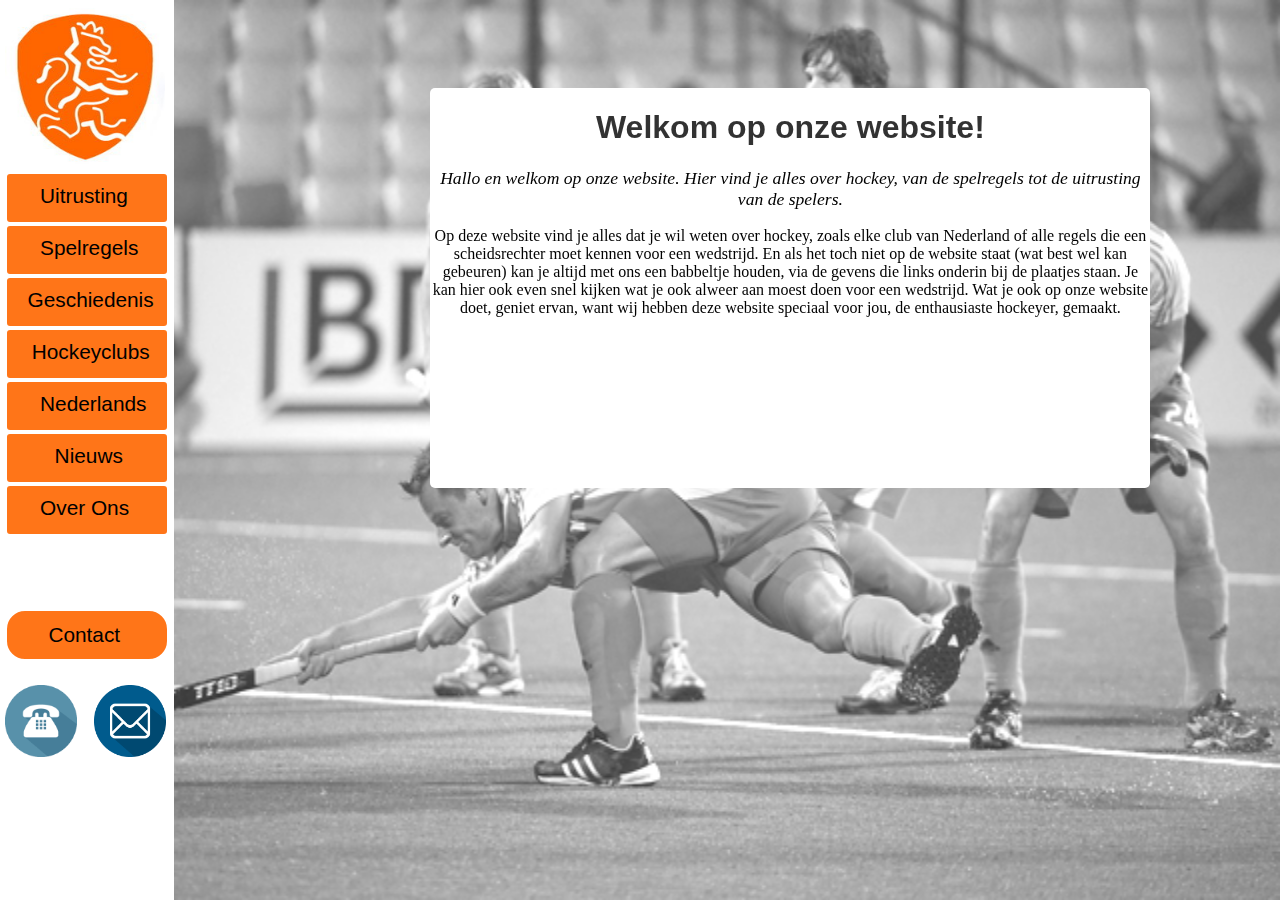
<file: index.html>
<!DOCTYPE html>
<html>
  <head>
    <meta charset="utf-8"/>
    <title>Hockey</title>
    <link rel="stylesheet" href="style.css" type="text/css">
    <link rel="shortcut icon" href="../Images/icoon.ico" />
  </head>
  <body>
    <img id="achtergrond" src="../Images/achtergrond3.jpg" />
    <div class="kantlijn">
      <div>
        <a href="index.html">
          <img id="logo" src="../Images/knhblogo.jpg" />
        </a>
      </div>
      <div>
        <div id="uitrusting">
          <div class="button" onclick="location.href='uitrusting.html';" style="cursor:pointer">
            <a href="uitrusting.html" class="jumbotron">Uitrusting</a>
          </div>
          <div id="dropout">
              <ul>
                <li>
            <div id="keeper" onclick="location.href='keeper.html';">
              <a href="keeper.html" class="keepertekst">Keeper</a>
		        </div>
                </li>
                <li>
            <div id="speler" onclick="location.href='speler.html';">
              <a href="speler.html" class="spelertekst" >Speler</a>
            </div>
          </li>
          </div>
        </div>
        <div id="spelregels">
        <div class="button" onclick="location.href='spelregels.html';">
          <a href="spelregels.html" class="jumbotron">Spelregels</a>
        </div>
          <div id="dropout2">
            <ul>
              <li>
                <div id="veldhockey" onclick="location.href='veldhockey.html';">
                  <a href="veldhockey.html" class="veldhockeytekst"> Veldhockey</a>
                </div>
              </li>
              <li>
                <div id="zaalhockey" onclick="location.href='zaalhockey.html';">
                  <a href="zaalhockey.html" class="zaalhockeytekst">Zaalhockey</a>
                </div>
              </li>
            </div>
          </div>
        <div class="button" id="geschiedenis" onclick="location.href='geschiedenis.html';">
          <a href="geschiedenis.html" class="jumbotron">Geschiedenis</a>
        </div>
        <div class="button" id="hockeyclubs" onclick="location.href='hockeyclubs.html';">
          <a href="hockeyclubs.html" class="jumbotron">Hockeyclubs</a>
        </div>
      <div id="nederlands">
        <div class="button" onclick="location.href='nederlands.html';">
          <a href="nederlands.html" class="jumbotron">Nederlands</a>
        </div>
          <div id="dropout3">
            <ul>
              <li>
                <div id="dames" onclick="location.href='dames.html';">
                  <a href="dames.html" class="damestekst"> Dames</a>
                </div>
              </li>
              <li>
                <div id="heren" onclick="location.href='heren.html';">
                  <a href="heren.html" class="herentekst"> Heren</a>
                </div>
              </li>
            </div>
          </div>
        <div class="button" id="nieuws" onclick="location.href='nieuws.html';">
          <a href="nieuws.html" class="nieuws">Nieuws</a>
        </div>
        <div class="button" id="overons" onclick="loaction.href='overons.html';">
          <a href="overons.html" class="jumbotron">Over Ons</a>
        </div>
        <div id="contact">
          <p>Contact</p>
        </div>
      <div  class="iconen"id="telefoonicoon1">
        <img  id="telefoonicoon" src="../Images/phoneicon.png"/>
        <a id="telefoonnummer"> 0641564654 </a>
      </div>
      <div class="iconen" id="mailicoon1">
        <img  id="mailicoon" src="../Images/mailicon.png"/>
        <a id="mailadres">Mailadres</a>
      </div>
      </div>
    </div>
    <div id="inleidingg" >
      <h1 class="titel">Welkom op onze website!</h1>
        <p class="inleidendetekst">Hallo en welkom op onze website. Hier vind je alles over hockey, van de spelregels tot de uitrusting van de spelers.</p>
        <p class= "tekst"> Op deze website vind je alles dat je wil weten over hockey,
          zoals elke club van Nederland of alle regels die een scheidsrechter moet kennen voor een wedstrijd.
          En als het toch niet op de website staat (wat best wel kan gebeuren) kan je altijd met ons een babbeltje houden,
          via de gevens die links onderin bij de plaatjes staan. Je kan hier ook even snel kijken wat je ook alweer aan moest doen voor een wedstrijd.
          Wat je ook op onze website doet, geniet ervan, want wij hebben deze website speciaal voor jou, de enthausiaste hockeyer, gemaakt.
        </p>
        </div>
    <div class="achtergrond">
    </div>
  </body>
</html>
</file>
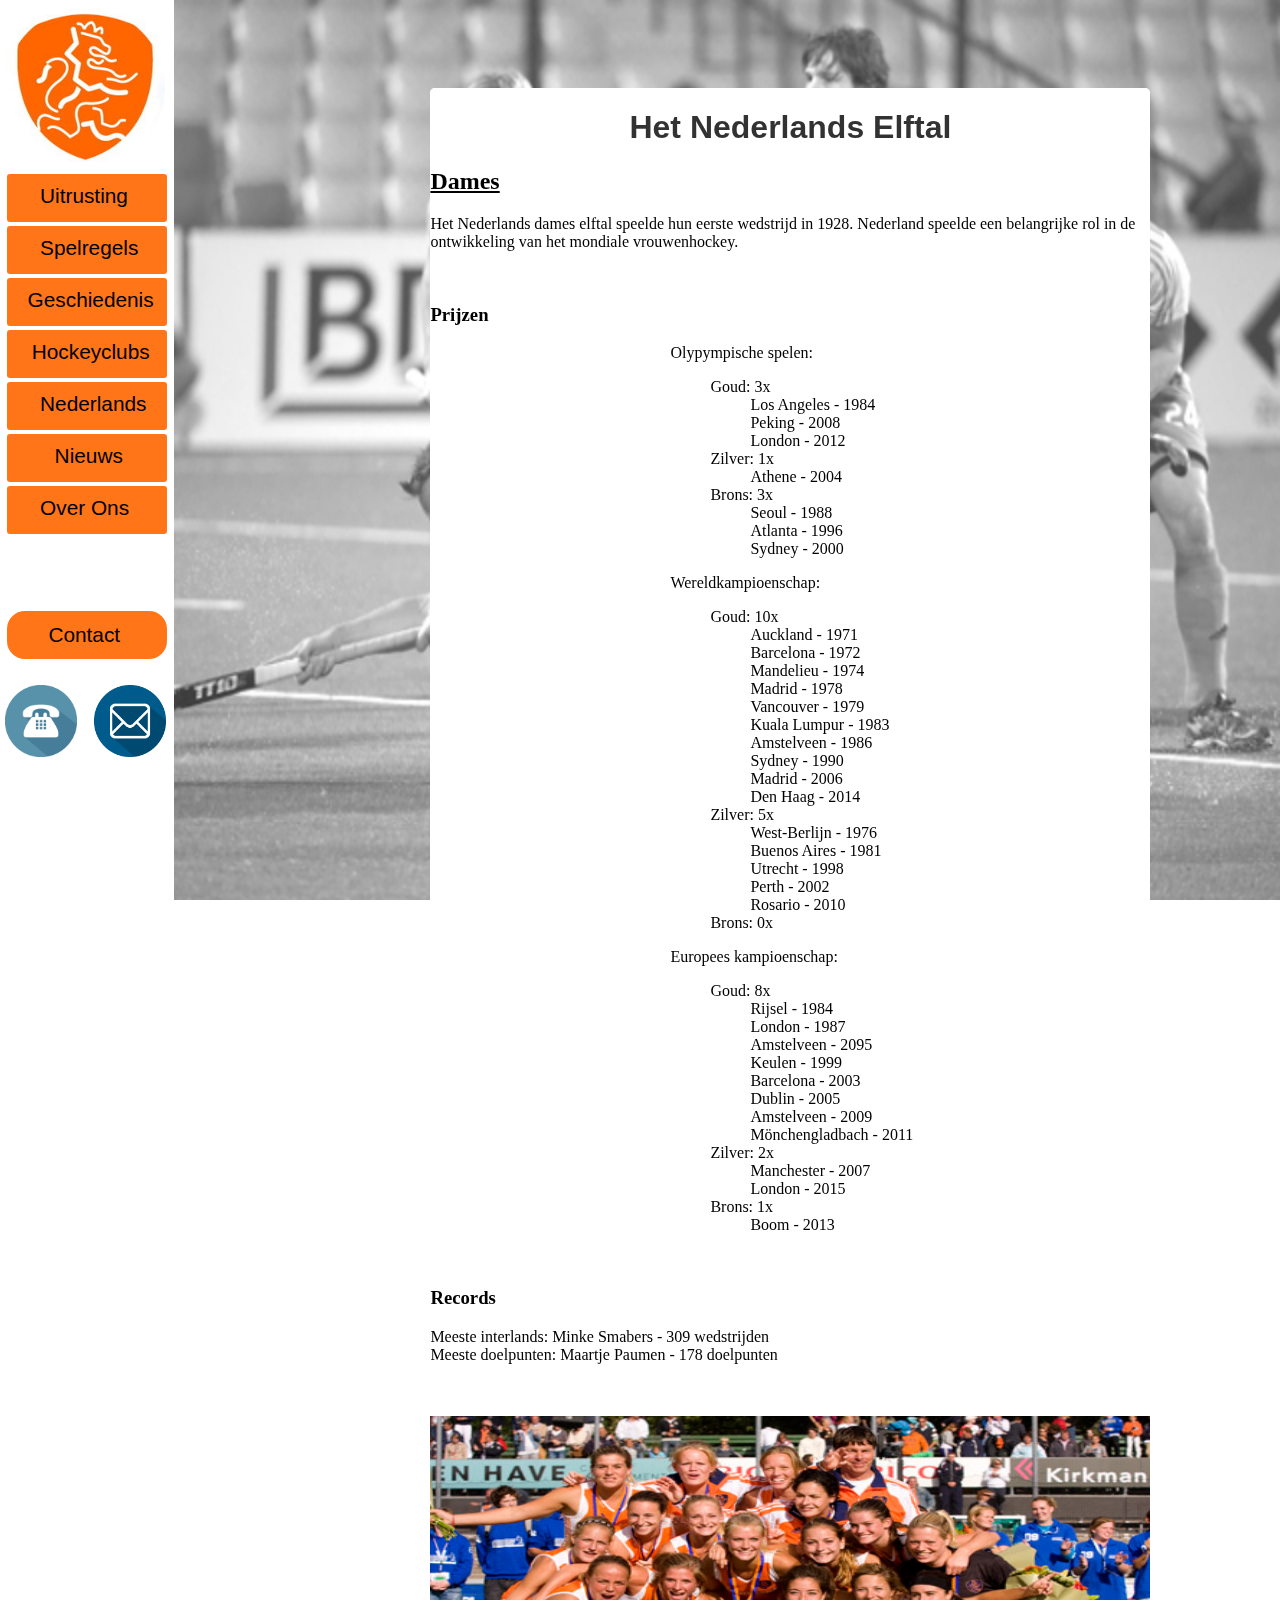
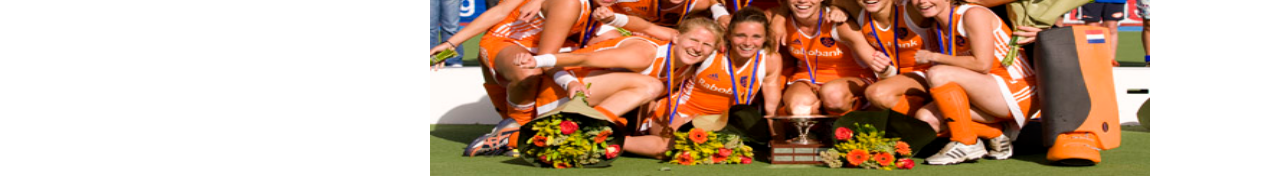
<file: dames.html>
<!DOCTYPE html>
<html>
  <head>
    <meta charset="utf-8"/>
    <title>Hockey</title>
    <link rel="stylesheet" href="style.css" type="text/css">
    <link rel="shortcut icon" href="../Images/icoon.ico" />
  </head>
  <body>
    <img id="achtergrond" src="../Images/achtergrond3.jpg" />
    <div class="kantlijn">
      <div>
        <a href="index.html">
          <img id="logo" src="../Images/knhblogo.jpg" />
        </a>
      </div>
      <div>
        <div id="uitrusting">
          <div class="button" onclick="location.href='uitrusting.html';" style="cursor:pointer">
            <a href="uitrusting.html" class="jumbotron">Uitrusting</a>
          </div>
          <div id="dropout">
            <ul>
              <li>
                <div id="keeper" onclick="location.href='keeper.html';">
                  <a href="keeper.html" class="keepertekst">Keeper</a>
		            </div>
              </li>
              <li>
                <div id="speler" onclick="location.href='speler.html';">
                  <a href="speler.html" class="spelertekst" >Speler</a>
                </div>
              </li>
            </ul>
          </div>
        </div>
        <div id="spelregels">
          <div class="button" onclick="location.href='spelregels.html';">
            <a href="spelregels.html" class="jumbotron">Spelregels</a>
          </div>
          <div id="dropout2">
            <ul>
              <li>
                <div id="veldhockey" onclick="location.href='veldhockey.html';">
                  <a href="veldhockey.html" class="veldhockeytekst"> Veldhockey</a>
                </div>
              </li>
              <li>
                <div id="zaalhockey" onclick="location.href='zaalhockey.html';">
                  <a href="zaalhockey.html" class="zaalhockeytekst">Zaalhockey</a>
                </div>
              </li>
            </ul>
          </div>
        </div>
        <div class="button" id="geschiedenis" onclick="location.href='geschiedenis.html';">
          <a href="geschiedenis.html" class="jumbotron">Geschiedenis</a>
        </div>
        <div class="button" id="hockeyclubs" onclick="location.href='hockeyclubs.html';">
          <a href="hockeyclubs.html" class="jumbotron">Hockeyclubs</a>
        </div>
        <div id="nederlands">
          <div class="button" onclick="location.href='nederlands.html';">
            <a href="nederlands.html" class="jumbotron">Nederlands</a>
          </div>
          <div id="dropout3">
            <ul>
              <li>
                <div id="dames" onclick="location.href='dames.html';">
                  <a href="dames.html" class="damestekst"> Dames</a>
                </div>
              </li>
              <li>
                <div id="heren" onclick="location.href='heren.html';">
                  <a href="heren.html" class="herentekst"> Heren</a>
                </div>
              </li>
            </ul>
          </div>
        </div>
        <div class="button" id="nieuws" onclick="location.href='nieuws.html';">
          <a href="nieuws.html" class="nieuws">Nieuws</a>
        </div>
        <div class="button" id="overons" onclick="loaction.href='overons.html';">
          <a href="overons.html" class="jumbotron">Over Ons</a>
        </div>
        <div id="contact">
          <p>Contact</p>
        </div>
        <div  class="iconen"id="telefoonicoon1">
          <img  id="telefoonicoon" src="../Images/phoneicon.png"/>
          <a id="telefoonnummer"> 0641564654 </a>
        </div>
        <div class="iconen" id="mailicoon1">
          <img  id="mailicoon" src="../Images/mailicon.png"/>
          <a id="mailadres">Mailadres</a>
        </div>
      </div>
    </div>
    <div id="inleiding" >
      <h1 class="titel">welkom op onze website!</h1>
    </div>
    <div id="inleiding" >
      <h1 class="titel">Het Nederlands Elftal</h1>
      <h2><strong><u>Dames</u></strong></h2>
      <p>
        Het Nederlands dames elftal speelde hun eerste wedstrijd in 1928. Nederland speelde een belangrijke rol in de ontwikkeling van het mondiale vrouwenhockey.
      </p>
      <br>
      <h3>Prijzen</h3>
      <div id="olympisch">
        <p>
          Olypympische spelen:
          <ol>
            <li>Goud: 3x
              <ul>
                <li>Los Angeles - 1984</li>
                <li>Peking - 2008</li>
                <li>London - 2012</li>
              </ul>
            </li>
            <li>Zilver: 1x
              <ul>
                <li>Athene - 2004</li>
              </ul>
            </li>
            <li>Brons: 3x
              <ul>
                <li>Seoul - 1988</li>
                <li>Atlanta - 1996</li>
                <li>Sydney - 2000</li>
              </ul>
            </li>
          </ol>
        </p>
      </div>
      <div id="wereld">
        <p>
          Wereldkampioenschap:
          <ol>
            <li>Goud: 10x
              <ul>
                <li>Auckland - 1971</li>
                <li>Barcelona - 1972</li>
                <li>Mandelieu - 1974</li>
                <li>Madrid - 1978</li>
                <li>Vancouver - 1979</li>
                <li>Kuala Lumpur - 1983</li>
                <li>Amstelveen - 1986</li>
                <li>Sydney - 1990</li>
                <li>Madrid - 2006</li>
                <li>Den Haag - 2014</li>
              </ul>
            </li>
            <li>Zilver: 5x
              <ul>
                <li>West-Berlijn - 1976</li>
                <li>Buenos Aires - 1981</li>
                <li>Utrecht - 1998</li>
                <li>Perth - 2002</li>
                <li>Rosario - 2010</li>
              </ul>
            </li>
            <li>Brons: 0x
          </ol>
        </p>
      </div>
      <div id="europees">
        <p>
          Europees kampioenschap:
          <ol>
            <li>Goud: 8x
              <ul>
                <li>Rijsel - 1984</li>
                <li>London - 1987</li>
                <li>Amstelveen - 2095</li>
                <li>Keulen - 1999</li>
                <li>Barcelona - 2003</li>
                <li>Dublin - 2005</li>
                <li>Amstelveen - 2009</li>
                <li>Mönchengladbach - 2011</li>
              </ul>
            </li>
            <li>Zilver: 2x
              <ul>
                <li>Manchester - 2007</li>
                <li>London - 2015</li>
              </ul>
            </li>
            <li>Brons: 1x
              <ul>
                <li>Boom - 2013</li>
              </ul>
            </li>
          </ol>
        </p>
      </div>
      <br>
      <h3>Records</h3>
      <p>
        Meeste interlands: Minke Smabers - 309 wedstrijden
        <br>
        Meeste doelpunten: Maartje Paumen - 178 doelpunten
      </p>
      <br>
      <br>
      <img src="../Images/nederlandselftaldames.jpg" id="damesfoto" />
    </div>
    <div class="achtergrond">
    </div>
  </body>
</html>
</file>
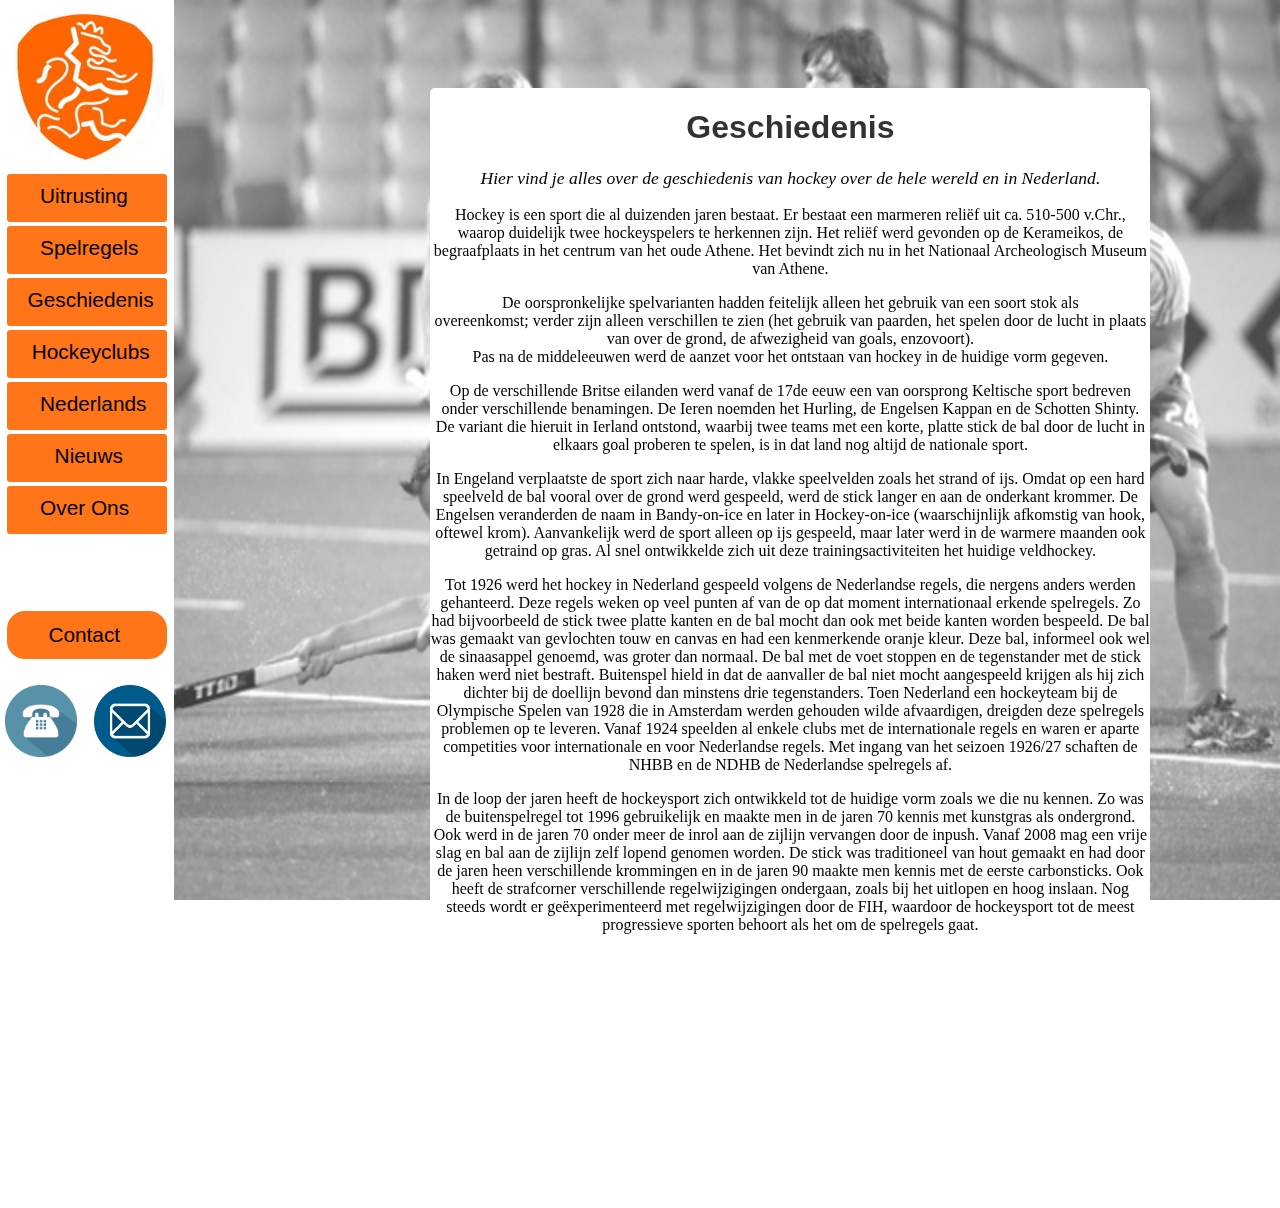
<file: geschiedenis.html>
<!DOCTYPE html>
<html>
  <head>
    <meta charset="utf-8"/>
    <title>Hockey</title>
    <link rel="stylesheet" href="style.css" type="text/css">
    <link rel="shortcut icon" href="../Images/icoon.ico" />
  </head>
  <body>
    <img id="achtergrond" src="../Images/achtergrond3.jpg" />
    <div class="kantlijn">
      <div>
        <a href="index.html">
          <img id="logo" src="../Images/knhblogo.jpg" />
        </a>
      </div>
      <div>
        <div id="uitrusting">
          <div class="button" onclick="location.href='uitrusting.html';" style="cursor:pointer">
            <a href="uitrusting.html" class="jumbotron">Uitrusting</a>
          </div>
          <div id="dropout">
              <ul>
                <li>
            <div id="keeper" onclick="location.href='keeper.html';">
              <a href="keeper.html" class="keepertekst">Keeper</a>
		        </div>
                </li>
                <li>
            <div id="speler" onclick="location.href='speler.html';">
              <a href="speler.html" class="spelertekst" >Speler</a>
            </div>
          </li>
          </div>
        </div>
        <div id="spelregels">
        <div class="button" onclick="location.href='spelregels.html';">
          <a href="spelregels.html" class="jumbotron">Spelregels</a>
        </div>
          <div id="dropout2">
            <ul>
              <li>
                <div id="veldhockey" onclick="location.href='veldhockey.html';">
                  <a href="veldhockey.html" class="veldhockeytekst"> Veldhockey</a>
                </div>
              </li>
              <li>
                <div id="zaalhockey" onclick="location.href='zaalhockey.html';">
                  <a href="zaalhockey.html" class="zaalhockeytekst">Zaalhockey</a>
                </div>
              </li>
            </div>
          </div>
        <div class="button" id="geschiedenis" onclick="location.href='geschiedenis.html';">
          <a href="geschiedenis.html" class="jumbotron">Geschiedenis</a>
        </div>
        <div class="button" id="hockeyclubs" onclick="location.href='hockeyclubs.html';">
          <a href="hockeyclubs.html" class="jumbotron">Hockeyclubs</a>
        </div>
      <div id="nederlands">
        <div class="button" onclick="location.href='nederlands.html';">
          <a href="nederlands.html" class="jumbotron">Nederlands</a>
        </div>
          <div id="dropout3">
            <ul>
              <li>
                <div id="dames" onclick="location.href='dames.html';">
                  <a href="dames.html" class="damestekst"> Dames</a>
                </div>
              </li>
              <li>
                <div id="heren" onclick="location.href='heren.html';">
                  <a href="heren.html" class="herentekst"> Heren</a>
                </div>
              </li>
            </div>
          </div>
        <div class="button" id="nieuws" onclick="location.href='nieuws.html';">
          <a href="nieuws.html" class="nieuws">Nieuws</a>
        </div>
        <div class="button" id="overons" onclick="loaction.href='overons.html';">
          <a href="overons.html" class="jumbotron">Over Ons</a>
        </div>
        <div id="contact">
          <p>Contact</p>
        </div>
      <div  class="iconen"id="telefoonicoon1">
        <img  id="telefoonicoon" src="../Images/phoneicon.png"/>
        <a id="telefoonnummer"> 0641564654 </a>
      </div>
      <div class="iconen" id="mailicoon1">
        <img  id="mailicoon" src="../Images/mailicon.png"/>
        <a id="mailadres">Mailadres</a>
      </div>
      </div>
    </div>
    <div id="inleidinggeschiedenis" >
      <h1 class="titel">Geschiedenis</h1>
        <p class="inleidendetekst"><em>Hier vind je alles over de geschiedenis van hockey over de hele wereld en in Nederland.</em></p>
          <p class="tekst">
          Hockey is een sport die al duizenden jaren bestaat.
          Er bestaat een marmeren reliëf uit ca. 510-500 v.Chr., waarop duidelijk twee hockeyspelers te herkennen zijn.
          Het reliëf werd gevonden op de Kerameikos, de begraafplaats in het centrum van het oude Athene.
          Het bevindt zich nu in het Nationaal Archeologisch Museum van Athene.
          </p>
          <p class="tekst">
            De oorspronkelijke spelvarianten hadden feitelijk alleen het gebruik van een soort stok als <br>overeenkomst;
            verder zijn alleen verschillen te zien
            (het gebruik van paarden, het spelen door de lucht in plaats van over de grond, de afwezigheid van goals, enzovoort).</br>
            Pas na de middeleeuwen werd de aanzet voor het ontstaan van hockey in de huidige vorm gegeven.</br>
          </p>
          <p class="tekst">
            Op de verschillende Britse eilanden werd vanaf de 17de eeuw een van oorsprong Keltische sport bedreven onder verschillende benamingen.
            De Ieren noemden het Hurling, de Engelsen Kappan en de Schotten Shinty. De variant die hieruit in Ierland ontstond,
            waarbij twee teams met een korte, platte stick de bal door de lucht in elkaars goal proberen te spelen, is in dat land nog altijd de nationale sport.
          </p>
          <p class="tekst">
            In Engeland verplaatste de sport zich naar harde, vlakke speelvelden zoals het strand of ijs.
            Omdat op een hard speelveld de bal vooral over de grond werd gespeeld, werd de stick langer en aan de onderkant krommer.
            De Engelsen veranderden de naam in Bandy-on-ice en later in Hockey-on-ice (waarschijnlijk afkomstig van hook, oftewel krom).
            Aanvankelijk werd de sport alleen op ijs gespeeld,
            maar later werd in de warmere maanden ook getraind op gras. Al snel ontwikkelde zich uit deze trainingsactiviteiten het huidige veldhockey.
          </p>
          <p class="tekst">
            Tot 1926 werd het hockey in Nederland gespeeld volgens de Nederlandse regels, die nergens anders werden gehanteerd.
            Deze regels weken op veel punten af van de op dat moment internationaal erkende spelregels.
            Zo had bijvoorbeeld de stick twee platte kanten en de bal mocht dan ook met beide kanten worden bespeeld.
            De bal was gemaakt van gevlochten touw en canvas en had een kenmerkende oranje kleur.
            Deze bal, informeel ook wel de sinaasappel genoemd, was groter dan normaal.
            De bal met de voet stoppen en de tegenstander met de stick haken werd niet bestraft.
            Buitenspel hield in dat de aanvaller de bal niet mocht aangespeeld krijgen als hij zich dichter bij de doellijn bevond dan minstens drie tegenstanders.
            Toen Nederland een hockeyteam bij de Olympische Spelen van 1928 die in Amsterdam werden gehouden wilde afvaardigen,
            dreigden deze spelregels problemen op te leveren.
            Vanaf 1924 speelden al enkele clubs met de internationale regels en waren er aparte competities voor internationale en voor Nederlandse regels.
            Met ingang van het seizoen 1926/27 schaften de NHBB en de NDHB de Nederlandse spelregels af.
          </p>
          <p class="tekst">
            In de loop der jaren heeft de hockeysport zich ontwikkeld tot de huidige vorm zoals we die nu kennen.
            Zo was de buitenspelregel tot 1996 gebruikelijk en maakte men in de jaren 70 kennis met kunstgras als ondergrond.
            Ook werd in de jaren 70 onder meer de inrol aan de zijlijn vervangen door de inpush.
            Vanaf 2008 mag een vrije slag en bal aan de zijlijn zelf lopend genomen worden.
            De stick was traditioneel van hout gemaakt en had door de jaren heen verschillende krommingen en in de jaren 90 maakte men kennis met de eerste carbonsticks.
            Ook heeft de strafcorner verschillende regelwijzigingen ondergaan, zoals bij het uitlopen en hoog inslaan.
            Nog steeds wordt er geëxperimenteerd met regelwijzigingen door de FIH, waardoor de hockeysport tot de meest progressieve sporten behoort als het om de spelregels gaat.
        </div>
    <div class="achtergrond">
    </div>
  </body>
</html>
</file>
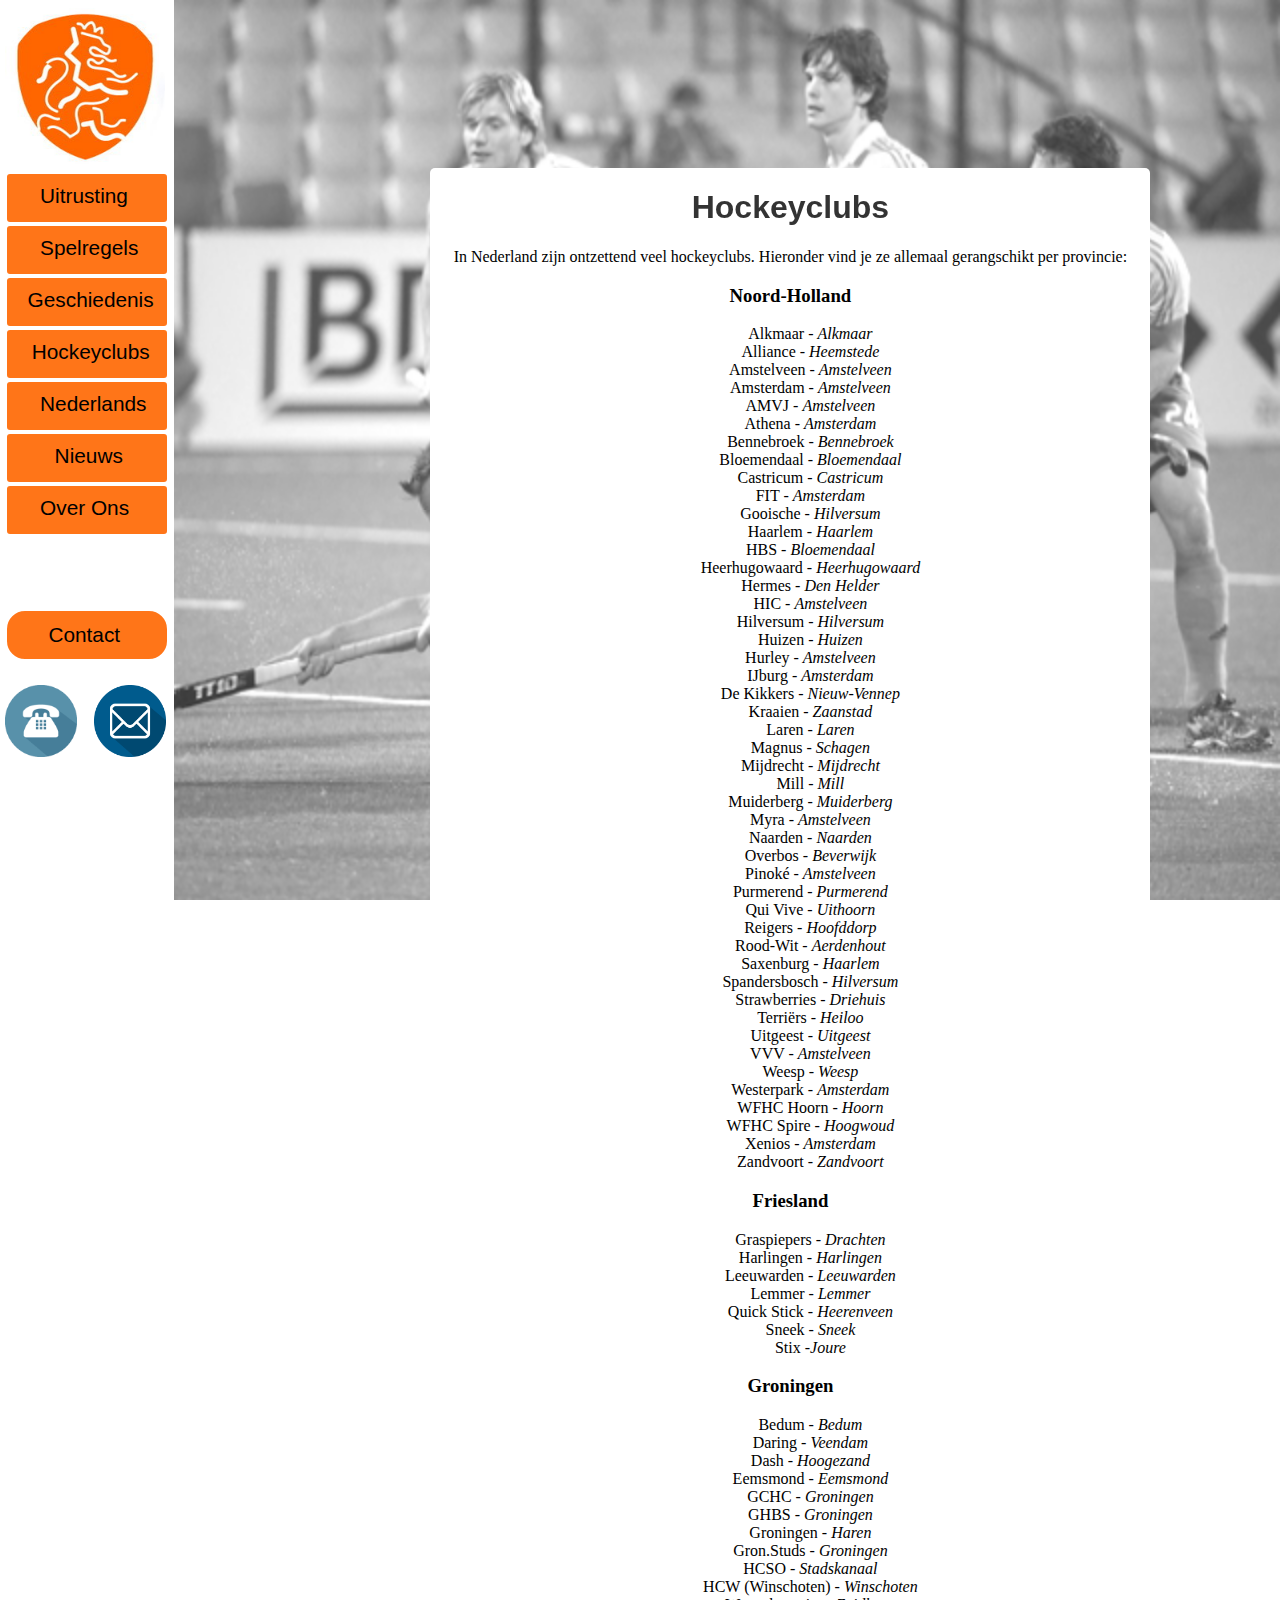
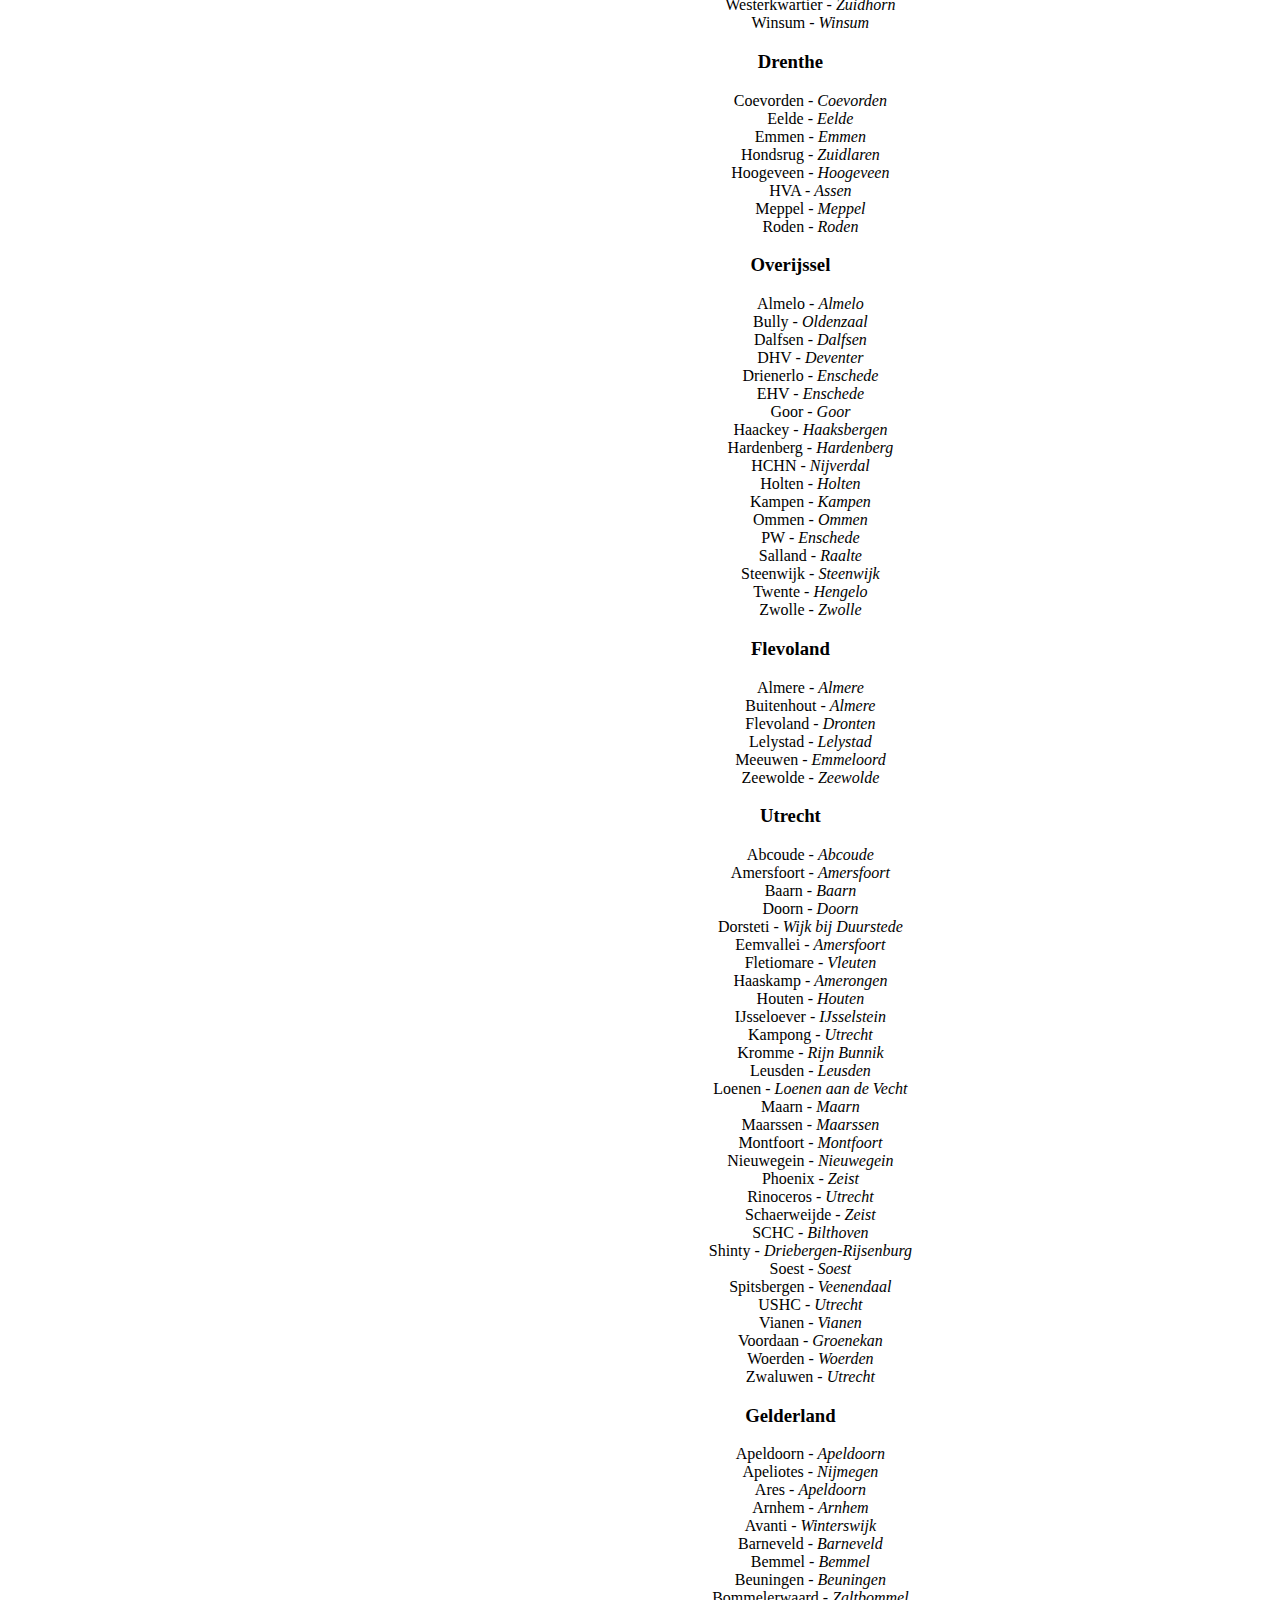
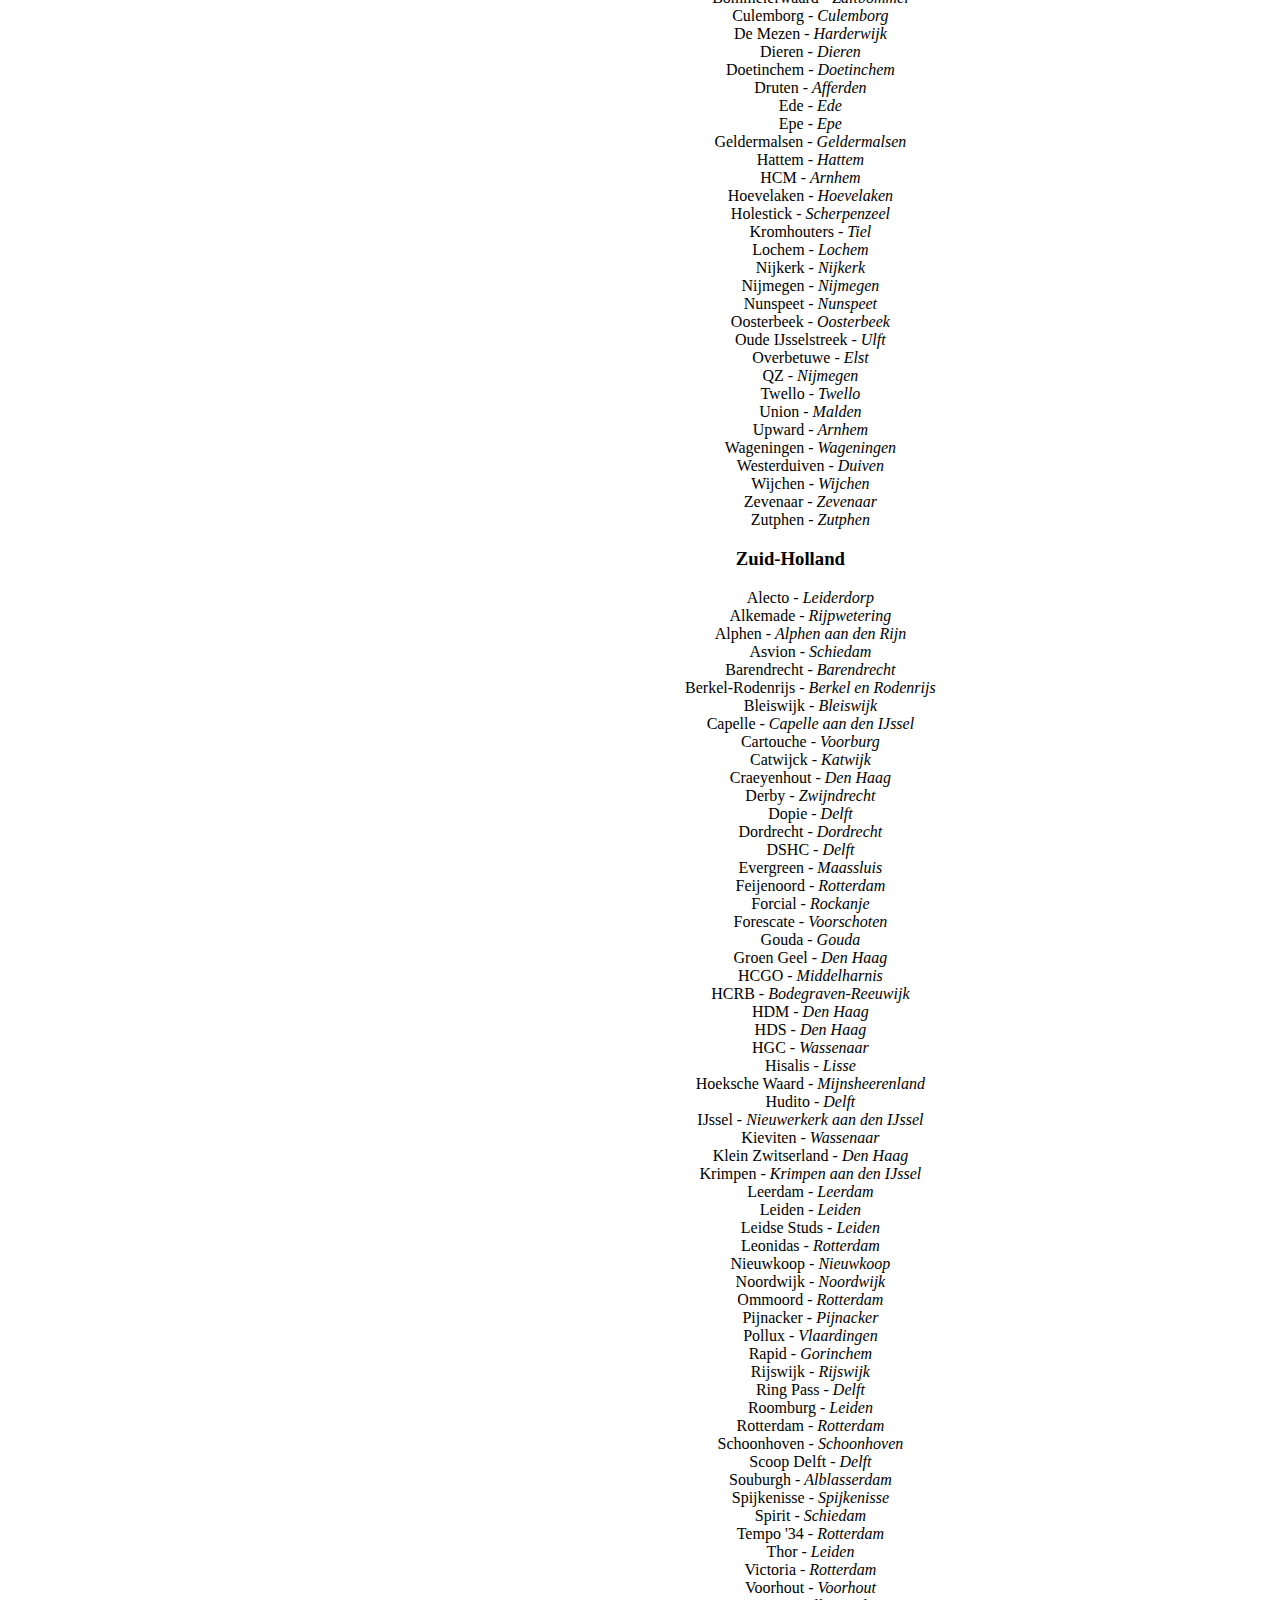
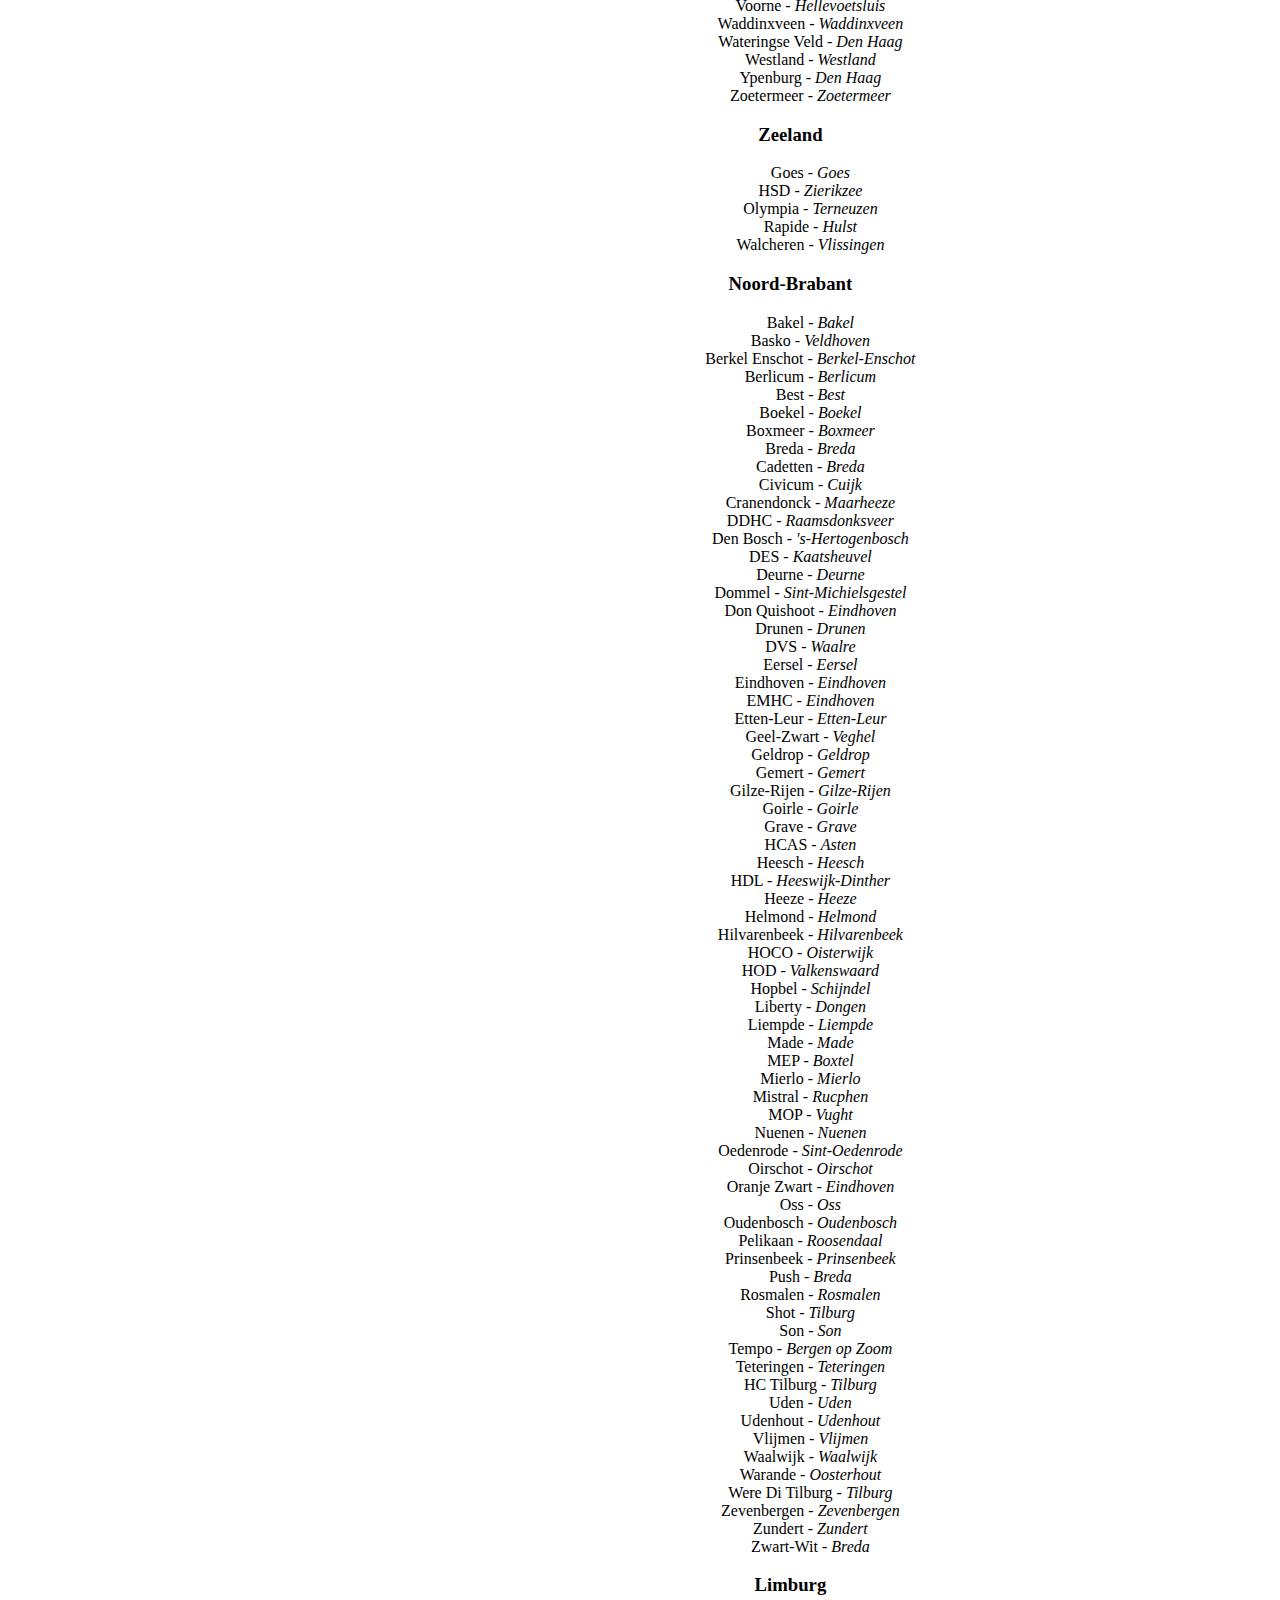
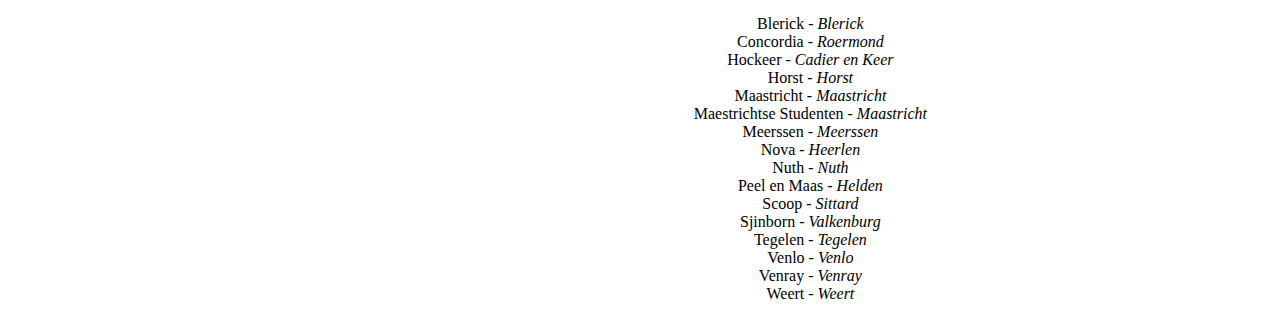
<file: hockeyclubs.html>
<!DOCTYPE html>
<html>
  <head>
    <meta charset="utf-8"/>
    <title>Hockey</title>
    <link rel="stylesheet" href="style.css" type="text/css">
    <link rel="shortcut icon" href="../Images/icoon.ico" />
  </head>
  <body>
    <img id="achtergrond" src="../Images/achtergrond3.jpg" />
    <div class="kantlijn">
      <div>
        <a href="index.html">
          <img id="logo" src="../Images/knhblogo.jpg" />
        </a>
      </div>
      <div>
        <div id="uitrusting">
          <div class="button" onclick="location.href='uitrusting.html';" style="cursor:pointer">
            <a href="uitrusting.html" class="jumbotron">Uitrusting</a>
          </div>
          <div id="dropout">
            <ul>
              <li>
                <div id="keeper" onclick="location.href='keeper.html';">
                  <a href="keeper.html" class="keepertekst">Keeper</a>
		            </div>
              </li>
              <li>
                <div id="speler" onclick="location.href='speler.html';">
                  <a href="speler.html" class="spelertekst" >Speler</a>
                </div>
              </li>
            </ul>
          </div>
        </div>
        <div id="spelregels">
          <div class="button" onclick="location.href='spelregels.html';">
            <a href="spelregels.html" class="jumbotron">Spelregels</a>
          </div>
          <div id="dropout2">
            <ul>
              <li>
                <div id="veldhockey" onclick="location.href='veldhockey.html';">
                  <a href="veldhockey.html" class="veldhockeytekst"> Veldhockey</a>
                </div>
              </li>
              <li>
                <div id="zaalhockey" onclick="location.href='zaalhockey.html';">
                  <a href="zaalhockey.html" class="zaalhockeytekst">Zaalhockey</a>
                </div>
              </li>
            </ul>
          </div>
        </div>
        <div class="button" id="geschiedenis" onclick="location.href='geschiedenis.html';">
          <a href="geschiedenis.html" class="jumbotron">Geschiedenis</a>
        </div>
        <div class="button" id="hockeyclubs" onclick="location.href='hockeyclubs.html';">
          <a href="hockeyclubs.html" class="jumbotron">Hockeyclubs</a>
        </div>
        <div id="nederlands">
          <div class="button" onclick="location.href='nederlands.html';">
            <a href="nederlands.html" class="jumbotron">Nederlands</a>
          </div>
          <div id="dropout3">
            <ul>
              <li>
                <div id="dames" onclick="location.href='dames.html';">
                  <a href="dames.html" class="damestekst"> Dames</a>
                </div>
              </li>
              <li>
                <div id="heren" onclick="location.href='heren.html';">
                  <a href="heren.html" class="herentekst"> Heren</a>
                </div>
              </li>
            </ul>
          </div>
        </div>
        <div class="button" id="nieuws" onclick="location.href='nieuws.html';">
          <a href="nieuws.html" class="nieuws">Nieuws</a>
        </div>
        <div class="button" id="overons" onclick="loaction.href='overons.html';">
          <a href="overons.html" class="jumbotron">Over Ons</a>
        </div>
        <div id="contact">
          <p>Contact</p>
        </div>
        <div  class="iconen"id="telefoonicoon1">
          <img  id="telefoonicoon" src="../Images/phoneicon.png"/>
          <a id="telefoonnummer"> 0641564654 </a>
        </div>
        <div class="iconen" id="mailicoon1">
          <img  id="mailicoon" src="../Images/mailicon.png"/>
          <a id="mailadres">Mailadres</a>
        </div>
      </div>
    </div>
    <div class="inleidinghockeyclubs">
      <h1 class="titel">Hockeyclubs</h1>
      <p class="tekst">
        In Nederland zijn ontzettend veel hockeyclubs. Hieronder vind je ze allemaal gerangschikt per provincie:
        <br>
        <div class="tekst">
          <h3>Noord-Holland</h3>
          <ul>
            <li>Alkmaar -	<em>Alkmaar</em></li>
            <li>Alliance -	<em>Heemstede</em></li>
            <li>Amstelveen -	<em>Amstelveen</em></li>
            <li>Amsterdam -	<em>Amstelveen</em></li>
            <li>AMVJ -	<em>Amstelveen</em></li>
            <li>Athena -	<em>Amsterdam</em></li>
            <li>Bennebroek -	<em>Bennebroek</em></li>
            <li>Bloemendaal -	<em>Bloemendaal</em></li>
            <li>Castricum -	<em>Castricum</em></li>
            <li>FIT -	<em>Amsterdam</em></li>
            <li>Gooische - <em>Hilversum</em></li>
            <li>Haarlem -	<em>Haarlem</em></li>
            <li>HBS -	<em>Bloemendaal</em></li>
            <li>Heerhugowaard -	<em>Heerhugowaard</em></li>
            <li>Hermes -	<em>Den Helder</em></li>
            <li>HIC -	<em>Amstelveen</em></li>
            <li>Hilversum -	<em>Hilversum</em></li>
            <li>Huizen -	<em>Huizen</em></li>
            <li>Hurley -	<em>Amstelveen</em></li>
            <li>IJburg -	<em>Amsterdam</em></li>
            <li>De Kikkers -	<em>Nieuw-Vennep</em></li>
            <li>Kraaien -	<em>Zaanstad</em></li>
            <li>Laren -	<em>Laren</em></li>
            <li>Magnus -	<em>Schagen</em></li>
            <li>Mijdrecht -	<em>Mijdrecht</em></li>
            <li>Mill -	<em>Mill</em></li>
            <li>Muiderberg -	<em>Muiderberg</em></li>
            <li>Myra -	<em>Amstelveen</em></li>
            <li>Naarden -	<em>Naarden</em></li>
            <li>Overbos -	<em>Beverwijk</em></li>
            <li>Pinoké -	<em>Amstelveen</em></li>
            <li>Purmerend -	<em>Purmerend</em></li>
            <li>Qui Vive -	<em>Uithoorn</em></li>
            <li>Reigers -	<em>Hoofddorp</em></li>
            <li>Rood-Wit -	<em>Aerdenhout</em></li>
            <li>Saxenburg -	<em>Haarlem</em></li>
            <li>Spandersbosch -	<em>Hilversum</em></li>
            <li>Strawberries -	<em>Driehuis</em></li>
            <li>Terriërs -	<em>Heiloo</em></li>
            <li>Uitgeest -	<em>Uitgeest</em></li>
            <li>VVV -	<em>Amstelveen</em></li>
            <li>Weesp -	<em>Weesp</em></li>
            <li>Westerpark -	<em>Amsterdam</em></li>
            <li>WFHC Hoorn -	<em>Hoorn</em></li>
            <li>WFHC Spire -	<em>Hoogwoud</em></li>
            <li>Xenios -	<em>Amsterdam</em></li>
            <li>Zandvoort -	<em>Zandvoort</em></li>
          </ul>
        </div>
        <div class="tekst">
          <h3>Friesland</h3>
          <ul>
            <li>Graspiepers -	<em>Drachten</em></li>
            <li>Harlingen -	<em>Harlingen</em></li>
            <li>Leeuwarden -	<em>Leeuwarden</em></li>
            <li>Lemmer -	<em>Lemmer</em></li>
            <li>Quick Stick -	<em>Heerenveen</em></li>
            <li>Sneek -	<em>Sneek</em></li>
            <li>Stix -<em>Joure</em></li>
          </ul>
        </div>
        <div class="tekst">
          <h3>Groningen</h3>
          <ul>
            <li>Bedum -	<em>Bedum</em></li>
            <li>Daring -	<em>Veendam</em></li>
            <li>Dash -	<em>Hoogezand</em></li>
            <li>Eemsmond -	<em>Eemsmond</em></li>
            <li>GCHC -	<em>Groningen</em></li>
            <li>GHBS -	<em>Groningen</em></li>
            <li>Groningen -	<em>Haren</em></li>
            <li>Gron.Studs -	<em>Groningen</em></li>
            <li>HCSO -	<em>Stadskanaal</em></li>
            <li>HCW (Winschoten) -	<em>Winschoten</em></li>
            <li>Westerkwartier -	<em>Zuidhorn</em></li>
            <li>Winsum -	<em>Winsum</em></li>
          </ul>
        </div>
        <div class="tekst">
          <h3>Drenthe</h3>
          <ul>
            <li>Coevorden -	<em>Coevorden</em></li>
            <li>Eelde -	<em>Eelde</em></li>
            <li>Emmen -	<em>Emmen</em></li>
            <li>Hondsrug -	<em>Zuidlaren</em></li>
            <li>Hoogeveen -	<em>Hoogeveen</em></li>
            <li>HVA -	<em>Assen</em></li>
            <li>Meppel -	<em>Meppel</em></li>
            <li>Roden -	<em>Roden</em></li>
          </ul>
        </div>
        <div class="tekst" id="rechts">
          <h3>Overijssel</h3>
          <ul>
            <li>Almelo -	<em>Almelo</em></li>
            <li>Bully -	<em>Oldenzaal</em></li>
            <li>Dalfsen -	<em>Dalfsen</em></li>
            <li>DHV -	<em>Deventer</em></li>
            <li>Drienerlo -	<em>Enschede</em></li>
            <li>EHV -	<em>Enschede</em></li>
            <li>Goor -	<em>Goor</em></li>
            <li>Haackey -	<em>Haaksbergen</em></li>
            <li>Hardenberg -	<em>Hardenberg</em></li>
            <li>HCHN -	<em>Nijverdal</em></li>
            <li>Holten -	<em>Holten</em></li>
            <li>Kampen -	<em>Kampen</em></li>
            <li>Ommen -	<em>Ommen</em></li>
            <li>PW -	<em>Enschede</em></li>
            <li>Salland -	<em>Raalte</em></li>
            <li>Steenwijk -	<em>Steenwijk</em></li>
            <li>Twente -	<em>Hengelo</em></li>
            <li>Zwolle -	<em>Zwolle</em></li>
          </ul>
        </div>
          <div class="tekst">
            <h3>Flevoland</h3>
            <ul>
              <li>Almere -	<em>Almere</em></li>
              <li>Buitenhout -	<em>Almere</em></li>
              <li>Flevoland	- <em>Dronten</em></li>
              <li>Lelystad -	<em>Lelystad</em></li>
              <li>Meeuwen -	<em>Emmeloord</em></li>
              <li>Zeewolde -	<em>Zeewolde</em></li>
            </ul>
          </div>
          <div class="tekst">
            <h3>Utrecht</h3>
            <ul>
              <li>Abcoude -	<em>Abcoude</em></li>
              <li>Amersfoort -	<em>Amersfoort</em></li>
              <li> Baarn -	<em>Baarn</em></li>
              <li>Doorn -	<em>Doorn</em></li>
              <li>Dorsteti -	<em>Wijk bij Duurstede</em></li>
              <li>Eemvallei -	<em>Amersfoort</em></li>
              <li>Fletiomare -	<em>Vleuten</em></li>
              <li>Haaskamp -	<em>Amerongen</em></li>
              <li>Houten -	<em>Houten</em></li>
              <li>IJsseloever -	<em>IJsselstein</em></li>
              <li>Kampong	- <em>Utrecht</em></li>
              <li>Kromme - <em>Rijn	Bunnik</em></li>
              <li>Leusden	- <em>Leusden</em></li>
              <li>Loenen	- <em>Loenen aan de Vecht</em></li>
              <li>Maarn	- <em>Maarn</em></li>
              <li>Maarssen - <em>Maarssen</em></li>
              <li>Montfoort -	<em>Montfoort</em></li>
              <li>Nieuwegein -	<em>Nieuwegein</em></li>
              <li>Phoenix -	<em>Zeist</em></li>
              <li>Rinoceros -	<em>Utrecht</em></li>
              <li>Schaerweijde -	<em>Zeist</em></li>
              <li>SCHC -	<em>Bilthoven</em></li>
              <li>Shinty -	<em>Driebergen-Rijsenburg</em></li>
              <li>Soest -	<em>Soest</em></li>
              <li>Spitsbergen -	<em>Veenendaal</em></li>
              <li>USHC -	<em>Utrecht</em></li>
              <li>Vianen -	<em>Vianen</em></li>
              <li>Voordaan -	<em>Groenekan</em></li>
              <li>Woerden -	<em>Woerden</em></li>
              <li>Zwaluwen -	<em>Utrecht</em></li>
            </ul>
          </div>
          <div class="tekst">
            <h3>Gelderland</h3>
            <ul>
              <li>Apeldoorn -	<em>Apeldoorn</em></li>
              <li>Apeliotes -	<em>Nijmegen</em></li>
              <li>Ares -	<em>Apeldoorn</em></li>
              <li>Arnhem -	<em>Arnhem</em></li>
              <li>Avanti -	<em>Winterswijk</em></li>
              <li>Barneveld -	<em>Barneveld</em></li>
              <li>Bemmel -	<em>Bemmel</em></li>
              <li>Beuningen -	<em>Beuningen</em></li>
              <li>Bommelerwaard -	<em>Zaltbommel</em></li>
              <li>Culemborg -	<em>Culemborg</em></li>
              <li>De Mezen -	<em>Harderwijk</em></li>
              <li>Dieren -	<em>Dieren</em></li>
              <li>Doetinchem -	<em>Doetinchem</em></li>
              <li>Druten -	<em>Afferden</em></li>
              <li>Ede -	<em>Ede</em></li>
              <li>Epe -	<em>Epe</em></li>
              <li>Geldermalsen -	<em>Geldermalsen</em></li>
              <li>Hattem -	<em>Hattem</em></li>
              <li>HCM -	<em>Arnhem</em></li>
              <li>Hoevelaken -	<em>Hoevelaken</em></li>
              <li>Holestick -	<em>Scherpenzeel</em></li>
              <li>Kromhouters -	<em>Tiel</em></li>
              <li>Lochem -	<em>Lochem</em></li>
              <li>Nijkerk -	<em>Nijkerk</em></li>
              <li>Nijmegen -	<em>Nijmegen</em></li>
              <li>Nunspeet -	<em>Nunspeet</em></li>
              <li>Oosterbeek -	<em>Oosterbeek</em></li>
              <li>Oude IJsselstreek -	<em>Ulft</em></li>
              <li>Overbetuwe -	<em>Elst</em></li>
              <li>QZ -	<em>Nijmegen</em></li>
              <li>Twello -	<em>Twello</em></li>
              <li>Union -	<em>Malden</em></li>
              <li>Upward -	<em>Arnhem</em></li>
              <li>Wageningen -	<em>Wageningen</em></li>
              <li>Westerduiven -	<em>Duiven</em></li>
              <li>Wijchen -	<em>Wijchen</em></li>
              <li>Zevenaar -	<em>Zevenaar</em></li>
              <li>Zutphen -	<em>Zutphen</em></li>
            </ul>
          </div>
        <div class="tekst" id="rechts">
          <h3>Zuid-Holland</h3>
          <ul>
            <li>Alecto	- <em>Leiderdorp</em></li>
            <li>Alkemade	- <em>Rijpwetering</em></li>
            <li>Alphen	- <em>Alphen aan den Rijn</em></li>
            <li>Asvion	- <em>Schiedam</em></li>
            <li>Barendrecht	- <em>Barendrecht</em></li>
            <li>Berkel-Rodenrijs	- <em>Berkel en Rodenrijs</em></li>
            <li>Bleiswijk	- <em>Bleiswijk</em></li>
            <li>Capelle	- <em>Capelle aan den IJssel</em></li>
            <li>Cartouche	- <em>Voorburg</em></li>
            <li>Catwijck	- <em>Katwijk</em></li>
            <li>Craeyenhout	- <em>Den Haag</em></li>
            <li>Derby	- <em>Zwijndrecht</em></li>
            <li>Dopie	- <em>Delft</em></li>
            <li>Dordrecht	- <em>Dordrecht</em></li>
            <li>DSHC	- <em>Delft</em></li>
            <li>Evergreen	- <em>Maassluis</em></li>
            <li>Feijenoord	- <em>Rotterdam</em></li>
            <li>Forcial	- <em>Rockanje</em></li>
            <li>Forescate	- <em>Voorschoten</em></li>
            <li>Gouda	- <em>Gouda</em></li>
            <li>Groen Geel	- <em>Den Haag</em></li>
            <li>HCGO	- <em>Middelharnis</em></li>
            <li>HCRB	- <em>Bodegraven-Reeuwijk</em></li>
            <li>HDM	- <em>Den Haag</em></li>
            <li>HDS	- <em>Den Haag</em></li>
            <li>HGC	- <em>Wassenaar</em></li>
            <li>Hisalis	- <em>Lisse</em></li>
            <li>Hoeksche Waard	- <em>Mijnsheerenland</em></li>
            <li>Hudito	- <em>Delft</em></li>
            <li>IJssel	- <em>Nieuwerkerk aan den IJssel</em></li>
            <li>Kieviten	- <em>Wassenaar</em></li>
            <li>Klein Zwitserland	- <em>Den Haag</em></li>
            <li>Krimpen	- <em>Krimpen aan den IJssel</em></li>
            <li>Leerdam	- <em>Leerdam</em></li>
            <li>Leiden	- <em>Leiden</em></li>
            <li>Leidse Studs	- <em>Leiden</em></li>
            <li>Leonidas	- <em>Rotterdam</em></li>
            <li>Nieuwkoop	- <em>Nieuwkoop</em></li>
            <li>Noordwijk	- <em>Noordwijk</em></li>
            <li>Ommoord	- <em>Rotterdam</em></li>
            <li>Pijnacker	- <em>Pijnacker</em></li>
            <li>Pollux	- <em>Vlaardingen</em></li>
            <li>Rapid	- <em>Gorinchem</em></li>
            <li>Rijswijk	- <em>Rijswijk</em></li>
            <li>Ring Pass	- <em>Delft</em></li>
            <li>Roomburg	- <em>Leiden</em></li>
            <li>Rotterdam	- <em>Rotterdam</em></li>
            <li>Schoonhoven	- <em>Schoonhoven</em></li>
            <li>Scoop Delft	- <em>Delft</em></li>
            <li>Souburgh	- <em>Alblasserdam</em></li>
            <li>Spijkenisse	- <em>Spijkenisse</em></li>
            <li>Spirit	- <em>Schiedam</em></li>
            <li>Tempo '34	- <em>Rotterdam</em></li>
            <li>Thor	- <em>Leiden</em></li>
            <li>Victoria	- <em>Rotterdam</em></li>
            <li>Voorhout	- <em>Voorhout</em></li>
            <li>Voorne	- <em>Hellevoetsluis</em></li>
            <li>Waddinxveen	- <em>Waddinxveen</em></li>
            <li>Wateringse Veld	- <em>Den Haag</em></li>
            <li>Westland	- <em>Westland</em></li>
            <li>Ypenburg	- <em>Den Haag</em></li>
            <li>Zoetermeer	- <em>Zoetermeer</em></li>
          </ul>
        </div>
        <div class="tekst" id="rechts">
          <h3>Zeeland</h3>
          <ul>
            <li>Goes	- <em>Goes</em></li>
            <li>HSD	- <em>Zierikzee</em></li>
            <li>Olympia	- <em>Terneuzen</em></li>
            <li>Rapide	- <em>Hulst</em></li>
            <li>Walcheren	- <em>Vlissingen</em></li>
        </div>
        <div class="tekst" id="rechts">
          <h3>Noord-Brabant</h3>
          <ul>
            <li>Bakel	- <em>Bakel</em></li>
            <li>Basko	- <em>Veldhoven</em></li>
            <li>Berkel Enschot	- <em>Berkel-Enschot</em></li>
            <li>Berlicum	- <em>Berlicum</em></li>
            <li>Best	- <em>Best</em></li>
            <li>Boekel	- <em>Boekel</em></li>
            <li>Boxmeer	- <em>Boxmeer</em></li>
            <li>Breda	- <em>Breda</em></li>
            <li>Cadetten	- <em>Breda</em></li>
            <li>Civicum	- <em>Cuijk</em></li>
            <li>Cranendonck	- <em>Maarheeze</em></li>
            <li>DDHC	- <em>Raamsdonksveer</em></li>
            <li>Den Bosch	- <em>'s-Hertogenbosch</em></li>
            <li>DES	- <em>Kaatsheuvel</em></li>
            <li>Deurne	- <em>Deurne</em></li>
            <li>Dommel	- <em>Sint-Michielsgestel</em></li>
            <li>Don Quishoot	- <em>Eindhoven</em></li>
            <li>Drunen	- <em>Drunen</em></li>
            <li>DVS	- <em>Waalre</em></li>
            <li>Eersel	- <em>Eersel</em></li>
            <li>Eindhoven	- <em>Eindhoven</em></li>
            <li>EMHC	- <em>Eindhoven</em></li>
            <li>Etten-Leur	- <em>Etten-Leur</em></li>
            <li>Geel-Zwart	- <em>Veghel</em></li>
            <li>Geldrop	- <em>Geldrop</em></li>
            <li>Gemert	- <em>Gemert</em></li>
            <li>Gilze-Rijen	- <em>Gilze-Rijen</em></li>
            <li>Goirle	- <em>Goirle</em></li>
            <li>Grave	- <em>Grave</em></li>
            <li>HCAS	- <em>Asten</em></li>
            <li>Heesch	- <em>Heesch</em></li>
            <li>HDL	- <em>Heeswijk-Dinther</em></li>
            <li>Heeze	- <em>Heeze</em></li>
            <li>Helmond	- <em>Helmond</em></li>
            <li>Hilvarenbeek	- <em>Hilvarenbeek</em></li>
            <li>HOCO	- <em>Oisterwijk</em></li>
            <li>HOD	- <em>Valkenswaard</em></li>
            <li>Hopbel	- <em>Schijndel</em></li>
            <li>Liberty	- <em>Dongen</em></li>
            <li>Liempde	- <em>Liempde</em></li>
            <li>Made	- <em>Made</em></li>
            <li>MEP	- <em>Boxtel</em></li>
            <li>Mierlo	- <em>Mierlo</em></li>
            <li>Mistral	- <em>Rucphen</em></li>
            <li>MOP	- <em>Vught</em></li>
            <li>Nuenen	- <em>Nuenen</em></li>
            <li>Oedenrode	- <em>Sint-Oedenrode</em></li>
            <li>Oirschot	- <em>Oirschot</em></li>
            <li>Oranje Zwart	- <em>Eindhoven</em></li>
            <li>Oss	- <em>Oss</em></li>
            <li>Oudenbosch	- <em>Oudenbosch</em></li>
            <li>Pelikaan	- <em>Roosendaal</em></li>
            <li>Prinsenbeek	- <em>Prinsenbeek</em></li>
            <li>Push	- <em>Breda</em></li>
            <li>Rosmalen	- <em>Rosmalen</em></li>
            <li>Shot	- <em>Tilburg</em></li>
            <li>Son	- <em>Son</em></li>
            <li>Tempo	- <em>Bergen op Zoom</em></li>
            <li>Teteringen	- <em>Teteringen</em></li>
            <li>HC Tilburg	- <em>Tilburg</em></li>
            <li>Uden	- <em>Uden</em></li>
            <li>Udenhout	- <em>Udenhout</em></li>
            <li>Vlijmen	- <em>Vlijmen</em></li>
            <li>Waalwijk	- <em>Waalwijk</em></li>
            <li>Warande	- <em>Oosterhout</em></li>
            <li>Were Di Tilburg	- <em>Tilburg</em></li>
            <li>Zevenbergen	- <em>Zevenbergen</em></li>
            <li>Zundert	- <em>Zundert</em></li>
            <li>Zwart-Wit	- <em>Breda</em></li>
          </ul>
        </div>
        <div class="tekst" id="rechts">
          <h3>Limburg</h3>
          <ul>
            <li>Blerick	- <em>Blerick</em></li>
            <li>Concordia	- <em>Roermond</em></li>
            <li>Hockeer	- <em>Cadier en Keer</em></li>
            <li>Horst	- <em>Horst</em></li>
            <li>Maastricht	- <em>Maastricht</em></li>
            <li>Maestrichtse Studenten	- <em>Maastricht</em></li>
            <li>Meerssen	- <em>Meerssen</em></li>
            <li>Nova	- <em>Heerlen</em></li>
            <li>Nuth	- <em>Nuth</em></li>
            <li>Peel en Maas	- <em>Helden</em></li>
            <li>Scoop	- <em>Sittard</em></li>
            <li>Sjinborn	- <em>Valkenburg</em></li>
            <li>Tegelen	- <em>Tegelen</em></li>
            <li>Venlo	- <em>Venlo</em></li>
            <li>Venray	- <em>Venray</em></li>
            <li>Weert	- <em>Weert</em></li>
            </em></li>
          </ul>
        </div>
      </p>
    </div>
    <div class="achtergrond">
    </div>
  </body>
</html>
</file>
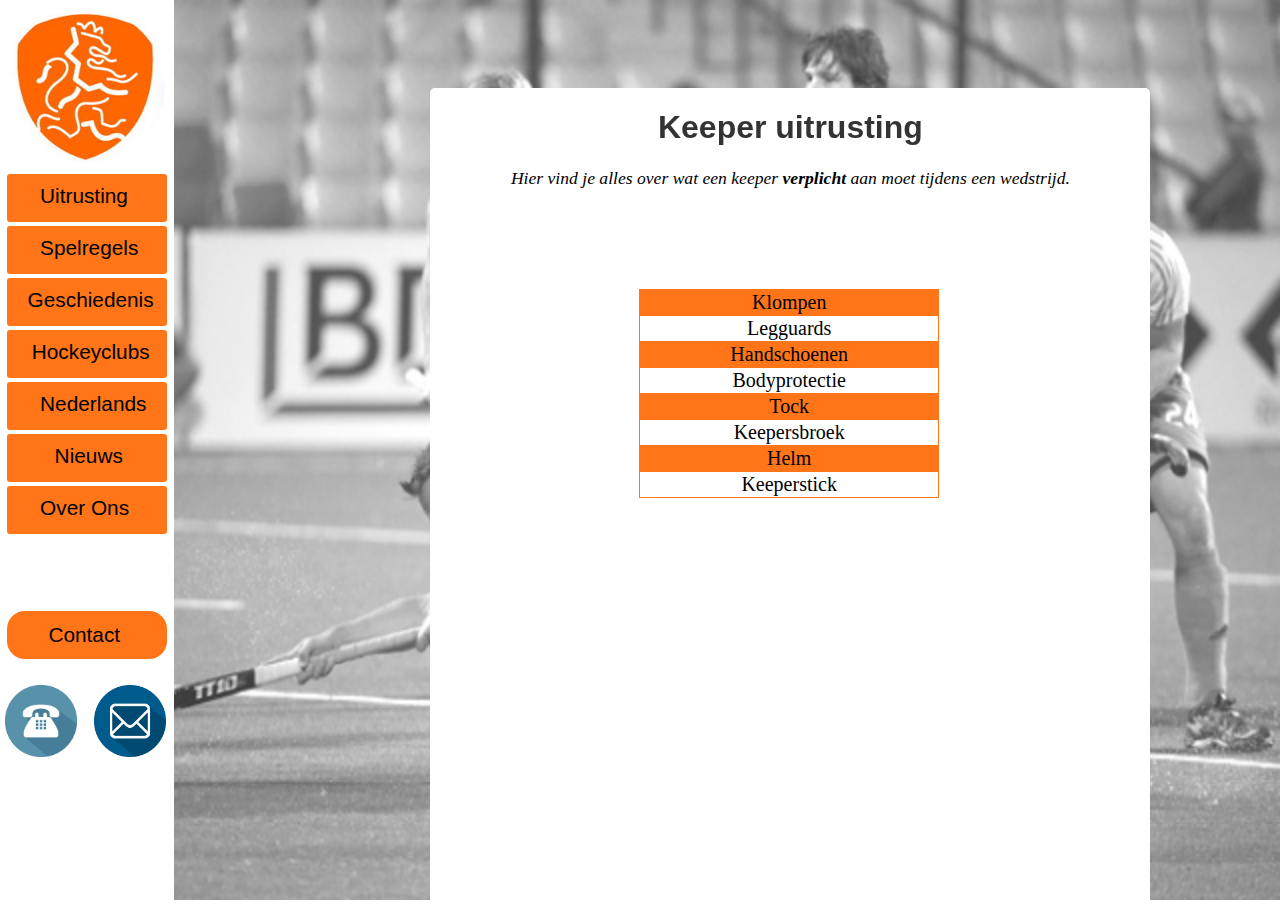
<file: keeper.html>
<!DOCTYPE html>
<html>
  <head>
    <meta charset="utf-8"/>
    <title>Hockey</title>
    <link rel="stylesheet" href="style.css" type="text/css">
    <link rel="shortcut icon" href="../Images/icoon.ico" />
  </head>
  <body>
    <img id="achtergrond" src="../Images/achtergrond3.jpg" />
    <div class="kantlijn">
      <div>
        <a href="index.html">
          <img id="logo" src="../Images/knhblogo.jpg" />
        </a>
      </div>
      <div>
        <div id="uitrusting">
          <div class="button" onclick="location.href='uitrusting.html';" style="cursor:pointer">
            <a href="uitrusting.html" class="jumbotron">Uitrusting</a>
          </div>
          <div id="dropout">
              <ul>
                <li>
            <div id="keeper" onclick="location.href='keeper.html';">
              <a href="keeper.html" class="keepertekst">Keeper</a>
		        </div>
                </li>
                <li>
            <div id="speler" onclick="location.href='speler.html';">
              <a href="speler.html" class="spelertekst" >Speler</a>
            </div>
          </li>
          </div>
        </div>
        <div id="spelregels">
        <div class="button" onclick="location.href='spelregels.html';">
          <a href="spelregels.html" class="jumbotron">Spelregels</a>
        </div>
          <div id="dropout2">
            <ul>
              <li>
                <div id="veldhockey" onclick="location.href='veldhockey.html';">
                  <a href="veldhockey.html" class="veldhockeytekst"> Veldhockey</a>
                </div>
              </li>
              <li>
                <div id="zaalhockey" onclick="location.href='zaalhockey.html';">
                  <a href="zaalhockey.html" class="zaalhockeytekst">Zaalhockey</a>
                </div>
              </li>
            </div>
          </div>
        <div class="button" id="geschiedenis" onclick="location.href='geschiedenis.html';">
          <a href="geschiedenis.html" class="jumbotron">Geschiedenis</a>
        </div>
        <div class="button" id="hockeyclubs" onclick="location.href='hockeyclubs.html';">
          <a href="hockeyclubs.html" class="jumbotron">Hockeyclubs</a>
        </div>
      <div id="nederlands">
        <div class="button" onclick="location.href='nederlands.html';">
          <a href="nederlands.html" class="jumbotron">Nederlands</a>
        </div>
          <div id="dropout3">
            <ul>
              <li>
                <div id="dames" onclick="location.href='dames.html';">
                  <a href="dames.html" class="damestekst"> Dames</a>
                </div>
              </li>
              <li>
                <div id="heren" onclick="location.href='heren.html';">
                  <a href="heren.html" class="herentekst"> Heren</a>
                </div>
              </li>
            </div>
          </div>
        <div class="button" id="nieuws" onclick="location.href='nieuws.html';">
          <a href="nieuws.html" class="nieuws">Nieuws</a>
        </div>
        <div class="button" id="overons" onclick="loaction.href='overons.html';">
          <a href="overons.html" class="jumbotron">Over Ons</a>
        </div>
        <div id="contact">
          <p>Contact</p>
        </div>
      <div  class="iconen"id="telefoonicoon1">
        <img  id="telefoonicoon" src="../Images/phoneicon.png"/>
        <a id="telefoonnummer"> 0641564654 </a>
      </div>
      <div class="iconen" id="mailicoon1">
        <img  id="mailicoon" src="../Images/mailicon.png"/>
        <a id="mailadres">Mailadres</a>
      </div>
      </div>
    </div>
    <div id="inleidinguitrusting" >
      <h1 class="titel">Keeper uitrusting</h1>
        <p class="inleidendetekst"> Hier vind je alles over wat een keeper<b> verplicht</b> aan moet tijdens een wedstrijd.</p>
        <table id="keepertabel">
          <tr>
            <td style="background-color:#FF7518">Klompen</td>
          </tr>
          <tr>
            <td>Legguards</td>
          </tr>
          <tr>
            <td  style="background-color:#FF7518">Handschoenen</td>
          </tr>
          <tr>
            <td>Bodyprotectie</td>
          </tr>
          <tr>
            <td  style="background-color:#FF7518">Tock</td>
          </tr>
          <tr>
            <td>Keepersbroek</td>
          </tr>
          <tr>
            <td style="background-color:#FF7518">Helm</td>
          </tr>
          <tr>
            <td>Keeperstick</td>
          </tr>
        </table>
        </div>

    <div class="achtergrond">
    </div>
  </body>
</html>
</file>
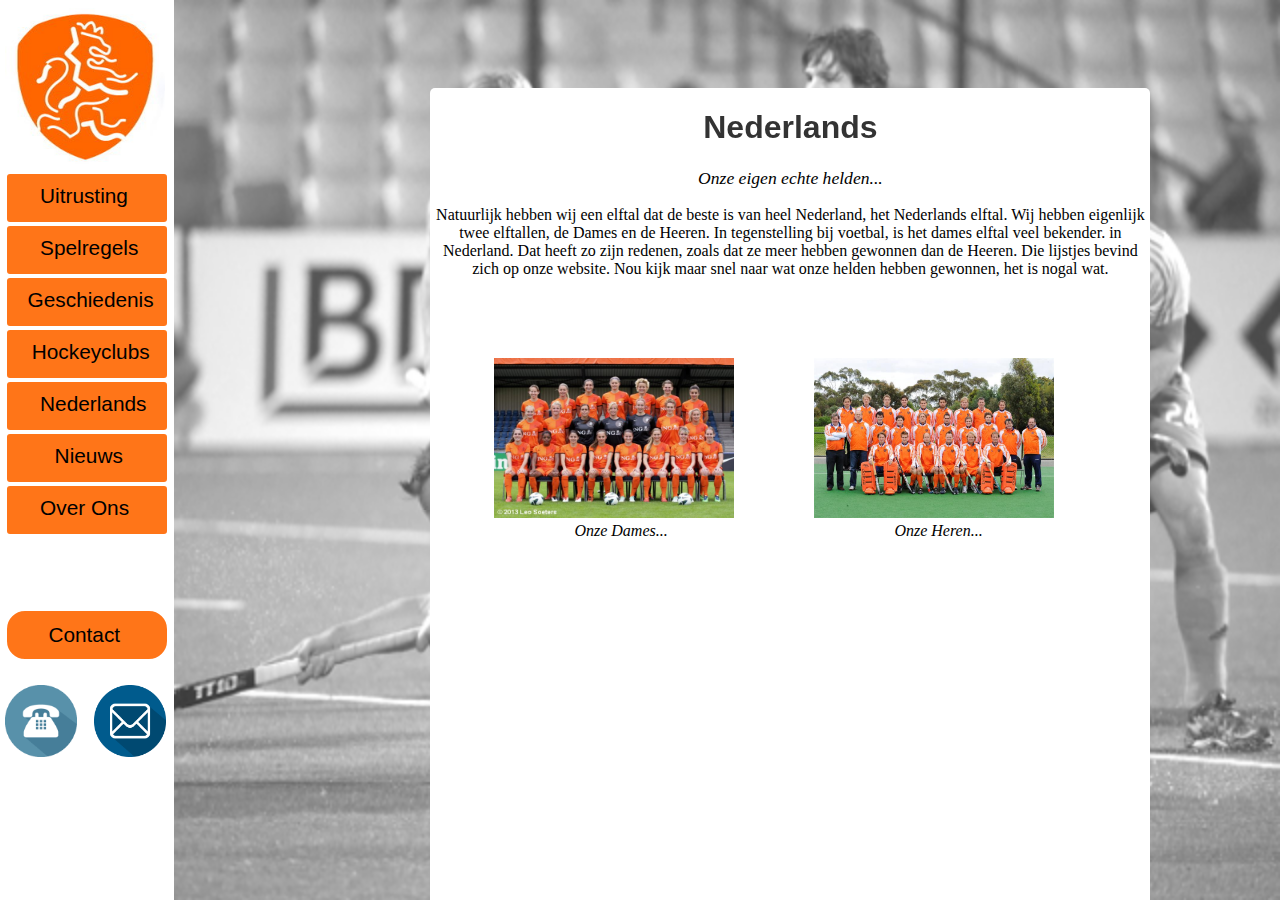
<file: nederlands.html>
<!DOCTYPE html>
<html>
  <head>
    <meta charset="utf-8"/>
    <title>Hockey</title>
    <link rel="stylesheet" href="style.css" type="text/css">
    <link rel="shortcut icon" href="../Images/icoon.ico" />
  </head>
  <body>
    <img id="achtergrond" src="../Images/achtergrond3.jpg" />
    <div class="kantlijn">
      <div>
        <a href="index.html">
          <img id="logo" src="../Images/knhblogo.jpg" />
        </a>
      </div>
      <div>
        <div id="uitrusting">
          <div class="button" onclick="location.href='uitrusting.html';" style="cursor:pointer">
            <a href="uitrusting.html" class="jumbotron">Uitrusting</a>
          </div>
          <div id="dropout">
              <ul>
                <li>
            <div id="keeper" onclick="location.href='keeper.html';">
              <a href="keeper.html" class="keepertekst">Keeper</a>
		        </div>
                </li>
                <li>
            <div id="speler" onclick="location.href='speler.html';">
              <a href="speler.html" class="spelertekst" >Speler</a>
            </div>
          </li>
          </div>
        </div>
        <div id="spelregels">
        <div class="button" onclick="location.href='spelregels.html';">
          <a href="spelregels.html" class="jumbotron">Spelregels</a>
        </div>
          <div id="dropout2">
            <ul>
              <li>
                <div id="veldhockey" onclick="location.href='veldhockey.html';">
                  <a href="veldhockey.html" class="veldhockeytekst"> Veldhockey</a>
                </div>
              </li>
              <li>
                <div id="zaalhockey" onclick="location.href='zaalhockey.html';">
                  <a href="zaalhockey.html" class="zaalhockeytekst">Zaalhockey</a>
                </div>
              </li>
            </div>
          </div>
        <div class="button" id="geschiedenis" onclick="location.href='geschiedenis.html';">
          <a href="geschiedenis.html" class="jumbotron">Geschiedenis</a>
        </div>
        <div class="button" id="hockeyclubs" onclick="location.href='hockeyclubs.html';">
          <a href="hockeyclubs.html" class="jumbotron">Hockeyclubs</a>
        </div>
      <div id="nederlands">
        <div class="button" onclick="location.href='nederlands.html';">
          <a href="nederlands.html" class="jumbotron">Nederlands</a>
        </div>
          <div id="dropout3">
            <ul>
              <li>
                <div id="dames" onclick="location.href='dames.html';">
                  <a href="dames.html" class="damestekst"> Dames</a>
                </div>
              </li>
              <li>
                <div id="heren" onclick="location.href='heren.html';">
                  <a href="heren.html" class="herentekst"> Heren</a>
                </div>
              </li>
            </div>
          </div>
        <div class="button" id="nieuws" onclick="location.href='nieuws.html';">
          <a href="nieuws.html" class="nieuws">Nieuws</a>
        </div>
        <div class="button" id="overons" onclick="loaction.href='overons.html';">
          <a href="overons.html" class="jumbotron">Over Ons</a>
        </div>
        <div id="contact">
          <p>Contact</p>
        </div>
      <div  class="iconen"id="telefoonicoon1">
        <img  id="telefoonicoon" src="../Images/phoneicon.png"/>
        <a id="telefoonnummer"> 0641564654 </a>
      </div>
      <div class="iconen" id="mailicoon1">
        <img  id="mailicoon" src="../Images/mailicon.png"/>
        <a id="mailadres">Mailadres</a>
      </div>
      </div>
    </div>
    <div id="inleidinguitrusting" >
      <h1 class="titel">Nederlands</h1>
        <p class="inleidendetekst">Onze eigen echte helden...</p>
        <p class= "tekst"> Natuurlijk hebben wij een elftal dat de beste is van heel Nederland, het Nederlands elftal.
          Wij hebben eigenlijk twee elftallen, de Dames en de Heeren. In tegenstelling bij voetbal, is het dames elftal veel bekender.
          in Nederland. Dat heeft zo zijn redenen, zoals dat ze meer hebben gewonnen dan de Heeren.
          Die lijstjes bevind zich op onze website. Nou kijk maar snel naar wat onze helden hebben gewonnen, het is nogal wat.
        </p>
        <div class="dameselftal">
          <a href="dames.html">
            <img id="dameselftal" src="../Images/dames.jpg"/>
          </a>
            <p id="damestekst">Onze Dames...</p>
          </div>
          <div class="herenelftal">
            <a href="heren.html">
              <img id="herenelftal" src="../Images/heren.jpg"/>
            </a>
              <p id="herentekst">Onze Heren...</p>
                </a>
            </div>
        </div>

    <div class="achtergrond">
    </div>
  </body>
</html>
</file>
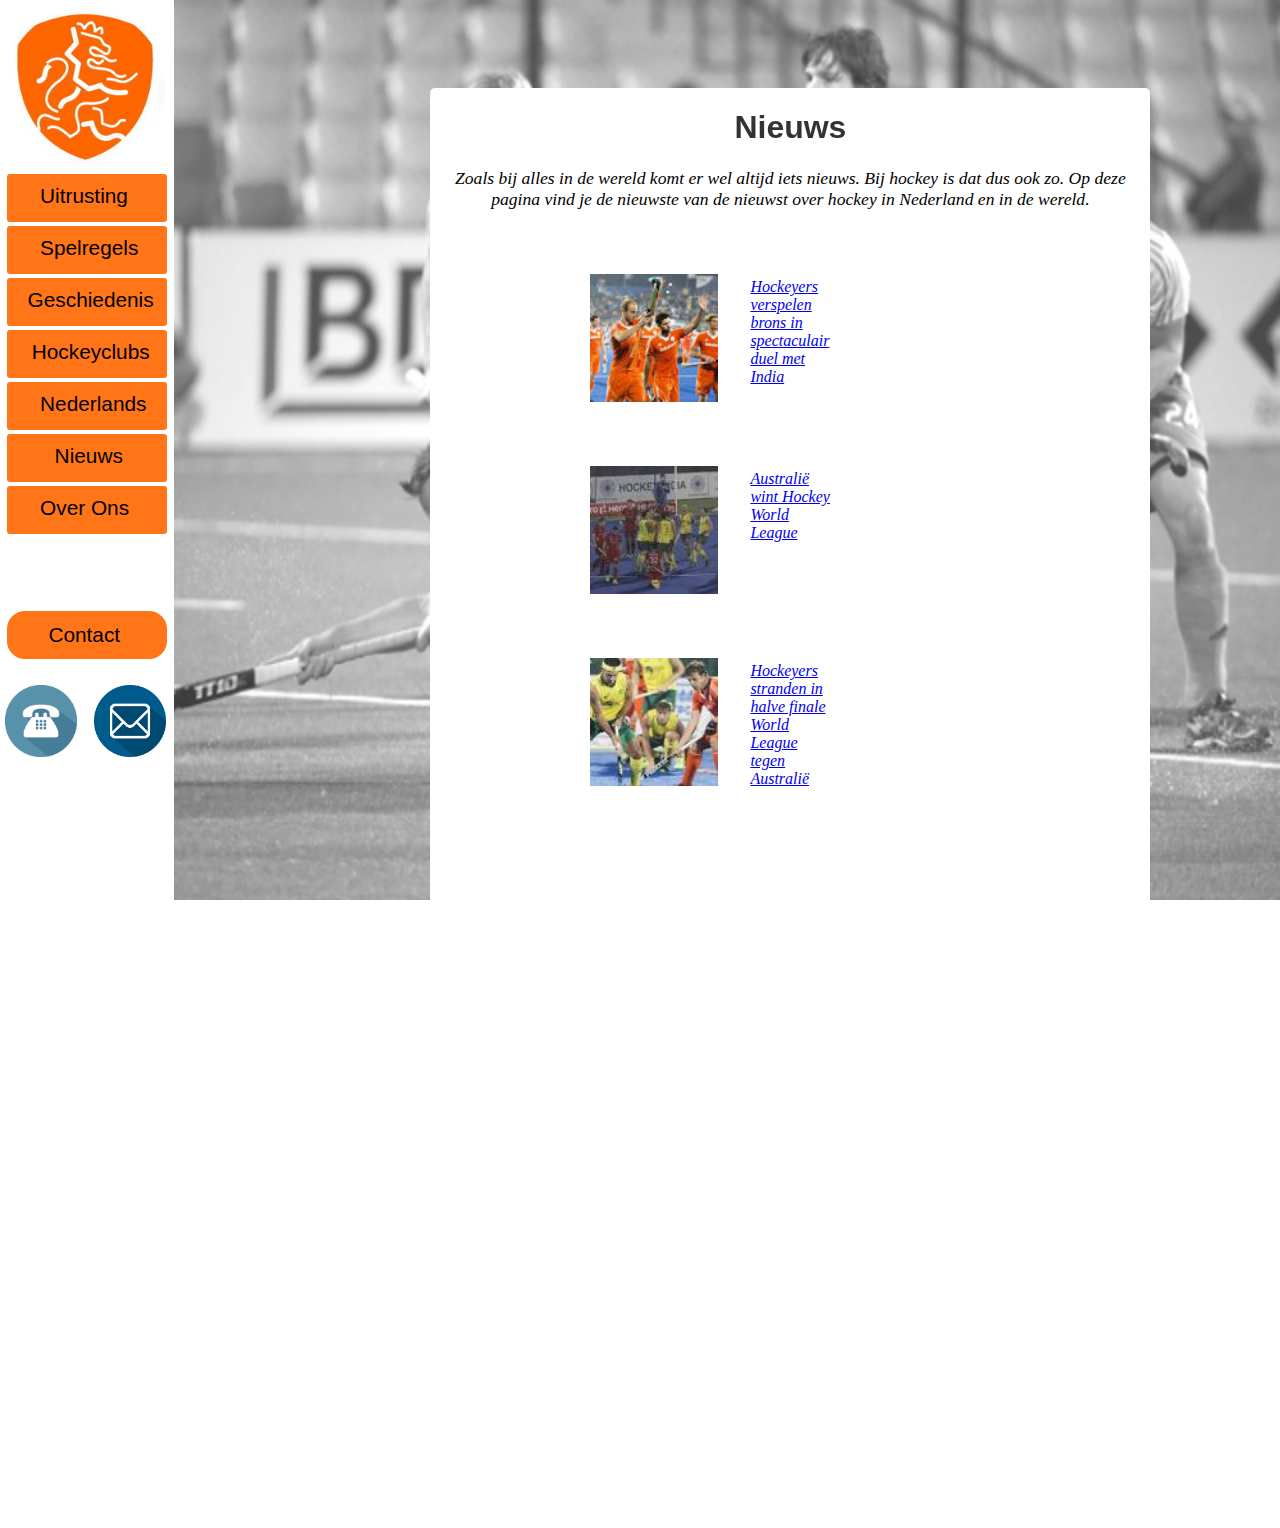
<file: nieuws.html>
<!DOCTYPE html>
<html>
  <head>
    <meta charset="utf-8"/>
    <title>Hockey</title>
    <link rel="stylesheet" href="style.css" type="text/css">
    <link rel="shortcut icon" href="../Images/icoon.ico" />
  </head>
  <body>
    <img id="achtergrond" src="../Images/achtergrond3.jpg" />
    <div class="kantlijn">
      <div>
        <a href="index.html">
          <img id="logo" src="../Images/knhblogo.jpg" />
        </a>
      </div>
      <div>
        <div id="uitrusting">
          <div class="button" onclick="location.href='uitrusting.html';" style="cursor:pointer">
            <a href="uitrusting.html" class="jumbotron">Uitrusting</a>
          </div>
          <div id="dropout">
              <ul>
                <li>
            <div id="keeper" onclick="location.href='keeper.html';">
              <a href="keeper.html" class="keepertekst">Keeper</a>
		        </div>
                </li>
                <li>
            <div id="speler" onclick="location.href='speler.html';">
              <a href="speler.html" class="spelertekst" >Speler</a>
            </div>
          </li>
          </div>
        </div>
        <div id="spelregels">
        <div class="button" onclick="location.href='spelregels.html';">
          <a href="spelregels.html" class="jumbotron">Spelregels</a>
        </div>
          <div id="dropout2">
            <ul>
              <li>
                <div id="veldhockey" onclick="location.href='veldhockey.html';">
                  <a href="veldhockey.html" class="veldhockeytekst"> Veldhockey</a>
                </div>
              </li>
              <li>
                <div id="zaalhockey" onclick="location.href='zaalhockey.html';">
                  <a href="zaalhockey.html" class="zaalhockeytekst">Zaalhockey</a>
                </div>
              </li>
            </div>
          </div>
        <div class="button" id="geschiedenis" onclick="location.href='geschiedenis.html';">
          <a href="geschiedenis.html" class="jumbotron">Geschiedenis</a>
        </div>
        <div class="button" id="hockeyclubs" onclick="location.href='hockeyclubs.html';">
          <a href="hockeyclubs.html" class="jumbotron">Hockeyclubs</a>
        </div>
      <div id="nederlands">
        <div class="button" onclick="location.href='nederlands.html';">
          <a href="nederlands.html" class="jumbotron">Nederlands</a>
        </div>
          <div id="dropout3">
            <ul>
              <li>
                <div id="dames" onclick="location.href='dames.html';">
                  <a href="dames.html" class="damestekst"> Dames</a>
                </div>
              </li>
              <li>
                <div id="heren" onclick="location.href='heren.html';">
                  <a href="heren.html" class="herentekst"> Heren</a>
                </div>
              </li>
            </div>
          </div>
        <div class="button" id="nieuws" onclick="location.href='nieuws.html';">
          <a href="nieuws.html" class="nieuws">Nieuws</a>
        </div>
        <div class="button" id="overons" onclick="loaction.href='overons.html';">
          <a href="overons.html" class="jumbotron">Over Ons</a>
        </div>
        <div id="contact">
          <p>Contact</p>
        </div>
      <div  class="iconen"id="telefoonicoon1">
        <img  id="telefoonicoon" src="../Images/phoneicon.png"/>
        <a id="telefoonnummer"> 0641564654 </a>
      </div>
      <div class="iconen" id="mailicoon1">
        <img  id="mailicoon" src="../Images/mailicon.png"/>
        <a id="mailadres">Mailadres</a>
      </div>
      </div>
    </div>
    <div id="inleiding" >
      <h1 class="titel">Nieuws</h1>
        <p class="inleidendetekst">
          Zoals bij alles in de wereld komt er wel altijd iets nieuws.
          Bij hockey is dat dus ook zo.
          Op deze pagina vind je de nieuwste van de nieuwst over hockey in Nederland en in de wereld.</p>
        <div class="nieuws1">
          <a href="http://www.nu.nl/sport-overig/4177940/hockeyers-verspelen-brons-in-spectaculair-duel-met-india.html">
          <img id="nieuws1"src="../Images/nieuws1.jpg"/>
          <p id="nieuws1tekst">Hockeyers verspelen brons in spectaculair duel met India</p>
        </a>
        </div>
        <div class="nieuws2">
          <a href="http://www.telegraaf.nl/telesport/24839188/__Australie_wint_Hockey_WL__.html">
            <img id="nieuws2" src="../Images/nieuws2.jpg"/>
            <p id="nieuws2tekst">Australië wint Hockey World League</p>
              </a>
          </div>
          <div class="nieuws3">
            <a href="http://www.nu.nl/sport-overig/4177130/hockeyers-stranden-in-halve-finale-world-league-australie.html">
              <img id="nieuws3" src="../Images/nieuws3.jpg"/>
            <p id="nieuws3tekst">Hockeyers stranden in halve finale World League tegen Australië </p>
              </a>
          </div>
        </div>
    <div class="achtergrond">
    </div>
  </body>
</html>
</file>
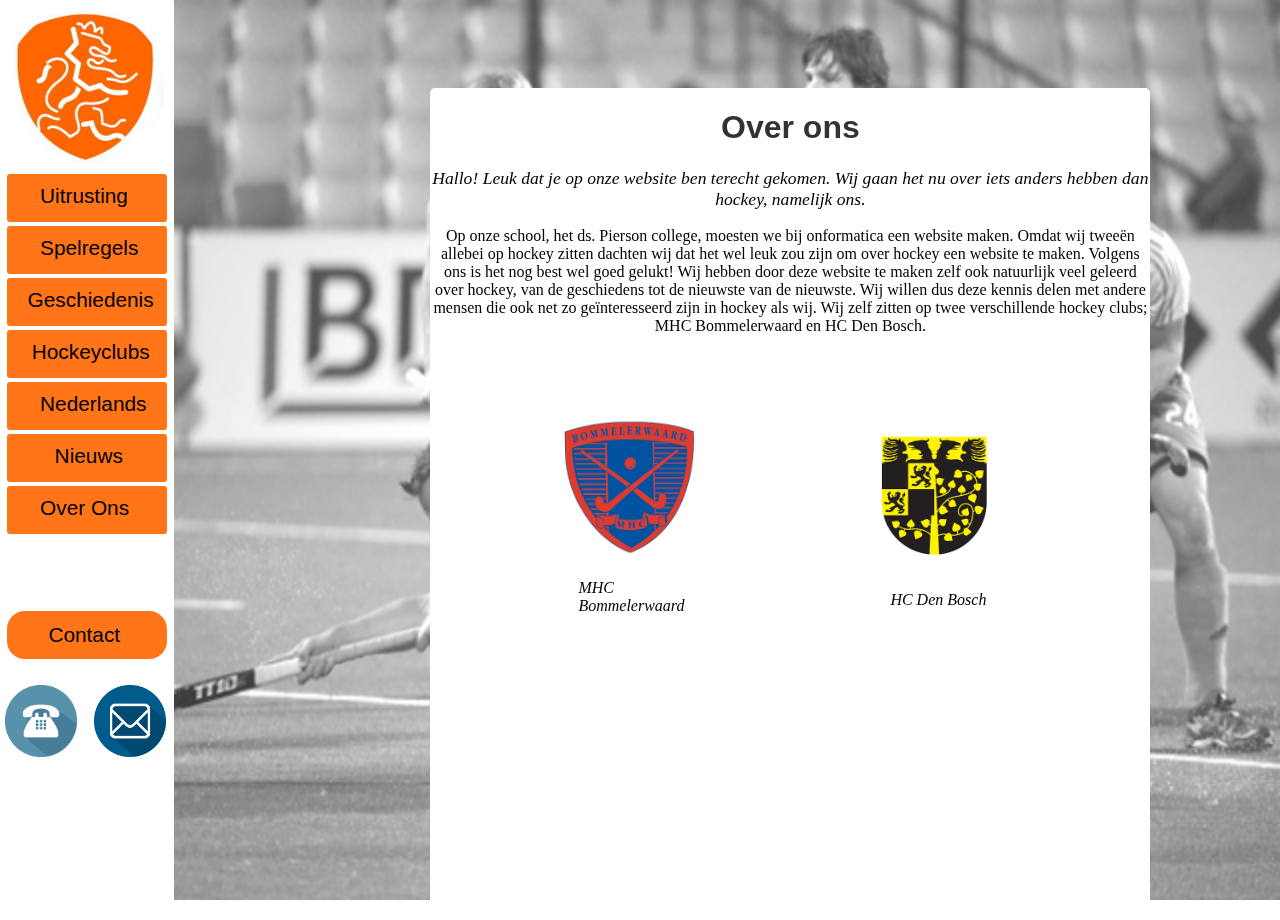
<file: overons.html>
<!DOCTYPE html>
<html>
  <head>
    <meta charset="utf-8"/>
    <title>Hockey</title>
    <link rel="stylesheet" href="style.css" type="text/css">
    <link rel="shortcut icon" href="../Images/icoon.ico" />
  </head>
  <body>
    <img id="achtergrond" src="../Images/achtergrond3.jpg" />
    <div class="kantlijn">
      <div>
        <a href="index.html">
          <img id="logo" src="../Images/knhblogo.jpg" />
        </a>
      </div>
      <div>
        <div id="uitrusting">
          <div class="button" onclick="location.href='uitrusting.html';" style="cursor:pointer">
            <a href="uitrusting.html" class="jumbotron">Uitrusting</a>
          </div>
          <div id="dropout">
              <ul>
                <li>
            <div id="keeper" onclick="location.href='keeper.html';">
              <a href="keeper.html" class="keepertekst">Keeper</a>
		        </div>
                </li>
                <li>
            <div id="speler" onclick="location.href='speler.html';">
              <a href="speler.html" class="spelertekst" >Speler</a>
            </div>
          </li>
          </div>
        </div>
        <div id="spelregels">
        <div class="button" onclick="location.href='spelregels.html';">
          <a href="spelregels.html" class="jumbotron">Spelregels</a>
        </div>
          <div id="dropout2">
            <ul>
              <li>
                <div id="veldhockey" onclick="location.href='veldhockey.html';">
                  <a href="veldhockey.html" class="veldhockeytekst"> Veldhockey</a>
                </div>
              </li>
              <li>
                <div id="zaalhockey" onclick="location.href='zaalhockey.html';">
                  <a href="zaalhockey.html" class="zaalhockeytekst">Zaalhockey</a>
                </div>
              </li>
            </div>
          </div>
        <div class="button" id="geschiedenis" onclick="location.href='geschiedenis.html';">
          <a href="geschiedenis.html" class="jumbotron">Geschiedenis</a>
        </div>
        <div class="button" id="hockeyclubs" onclick="location.href='hockeyclubs.html';">
          <a href="hockeyclubs.html" class="jumbotron">Hockeyclubs</a>
        </div>
      <div id="nederlands">
        <div class="button" onclick="location.href='nederlands.html';">
          <a href="nederlands.html" class="jumbotron">Nederlands</a>
        </div>
          <div id="dropout3">
            <ul>
              <li>
                <div id="dames" onclick="location.href='dames.html';">
                  <a href="dames.html" class="damestekst"> Dames</a>
                </div>
              </li>
              <li>
                <div id="heren" onclick="location.href='heren.html';">
                  <a href="heren.html" class="herentekst"> Heren</a>
                </div>
              </li>
            </div>
          </div>
        <div class="button" id="nieuws" onclick="location.href='nieuws.html';">
          <a href="nieuws.html" class="nieuws">Nieuws</a>
        </div>
        <div class="button" id="overons" onclick="loaction.href='overons.html';">
          <a href="overons.html" class="jumbotron">Over Ons</a>
        </div>
        <div id="contact">
          <p>Contact</p>
        </div>
      <div  class="iconen"id="telefoonicoon1">
        <img  id="telefoonicoon" src="../Images/phoneicon.png"/>
        <a id="telefoonnummer"> 0641564654 </a>
      </div>
      <div class="iconen" id="mailicoon1">
        <img  id="mailicoon" src="../Images/mailicon.png"/>
        <a id="mailadres">Mailadres</a>
      </div>
      </div>
    </div>
    <div id="inleidinguitrusting" >
      <h1 class="titel">Over ons</h1>
        <p class="inleidendetekst"><em>Hallo! Leuk dat je op onze website ben terecht gekomen. Wij gaan het nu over iets anders hebben dan hockey, namelijk ons.</em></p>
        <p class="tekst">
          Op onze school, het ds. Pierson college, moesten we bij onformatica een website maken.
          Omdat wij tweeën allebei op hockey zitten dachten wij dat het wel leuk zou zijn om over hockey een website te maken.
          Volgens ons is het nog best wel goed gelukt!
          Wij hebben door deze website te maken zelf ook natuurlijk veel geleerd over hockey, van de geschiedens tot de nieuwste van de nieuwste.
          Wij willen dus deze kennis delen met andere mensen die ook net zo geïnteresseerd zijn in hockey als wij.
          Wij zelf zitten op twee verschillende hockey clubs; MHC Bommelerwaard en HC Den Bosch.
        </p>
        <div id="bommel">
          <a href="http://www.mhc-bommelerwaard.nl/site/#x0z70mKtb29tZI9z.97">
            <img id="logobommel"src="../Images/mhcbommel.jpg"/>
          </a>
          <p id="bommeltekst">
            MHC Bommelerwaard
          </p>
        </div>
        <div id="db">
          <a href="http://www.hcdenbosch.nl/site/">
            <img id="logohcdb" src="../Images/logohcdb.jpg"/>
          </a>
          <p id="hcdbtekst">
            HC Den Bosch
          </p>
        </div>
        </div>
    <div class="achtergrond">
    </div>
  </body>
</html>
</file>
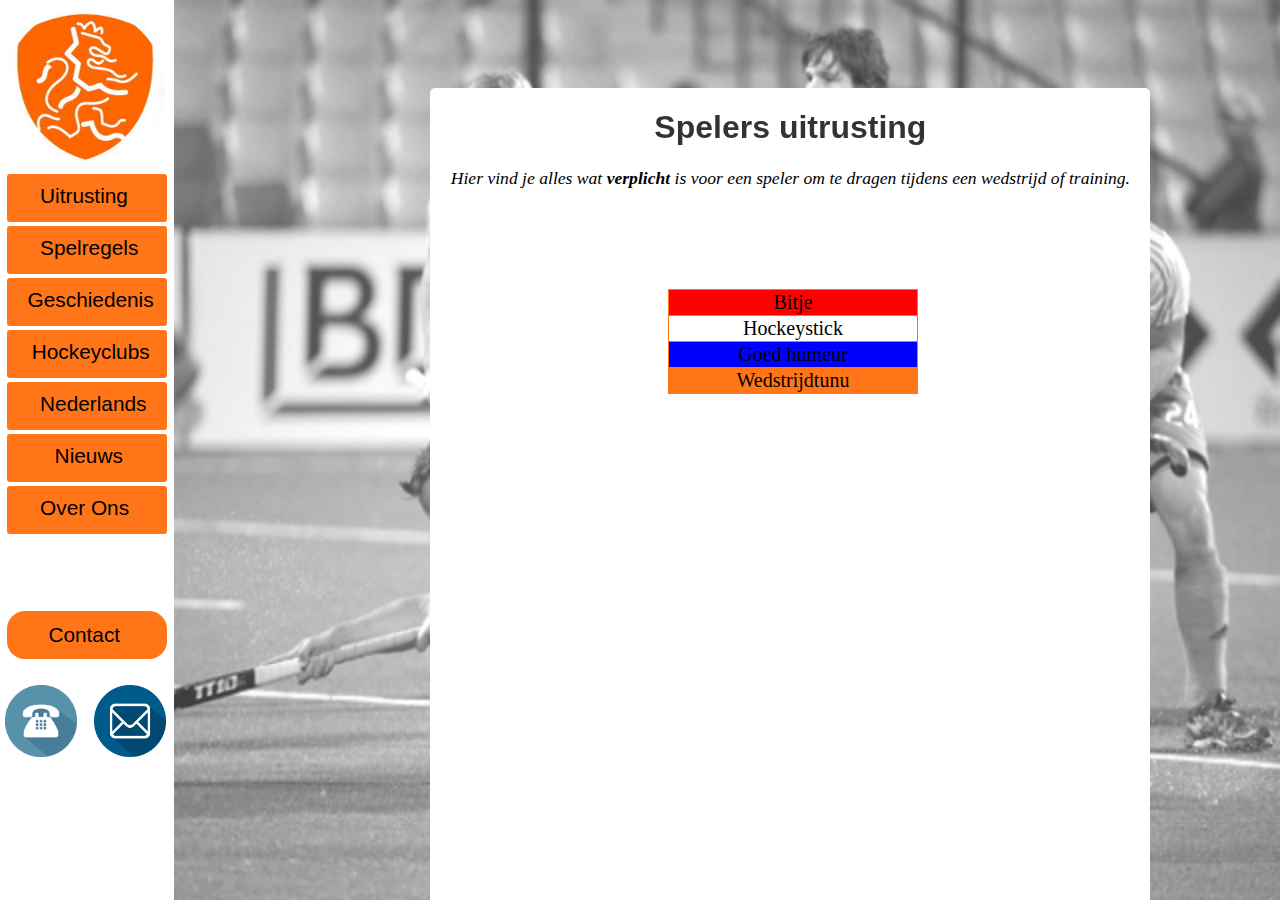
<file: speler.html>
<!DOCTYPE html>
<html>
  <head>
    <meta charset="utf-8"/>
    <title>Hockey</title>
    <link rel="stylesheet" href="style.css" type="text/css">
    <link rel="shortcut icon" href="../Images/icoon.ico" />
  </head>
  <body>
    <img id="achtergrond" src="../Images/achtergrond3.jpg" />
    <div class="kantlijn">
      <div>
        <a href="index.html">
          <img id="logo" src="../Images/knhblogo.jpg" />
        </a>
      </div>
      <div>
        <div id="uitrusting">
          <div class="button" onclick="location.href='uitrusting.html';" style="cursor:pointer">
            <a href="uitrusting.html" class="jumbotron">Uitrusting</a>
          </div>
          <div id="dropout">
              <ul>
                <li>
            <div id="keeper" onclick="location.href='keeper.html';">
              <a href="keeper.html" class="keepertekst">Keeper</a>
		        </div>
                </li>
                <li>
            <div id="speler" onclick="location.href='speler.html';">
              <a href="speler.html" class="spelertekst" >Speler</a>
            </div>
          </li>
          </div>
        </div>
        <div id="spelregels">
        <div class="button" onclick="location.href='spelregels.html';">
          <a href="spelregels.html" class="jumbotron">Spelregels</a>
        </div>
          <div id="dropout2">
            <ul>
              <li>
                <div id="veldhockey" onclick="location.href='veldhockey.html';">
                  <a href="veldhockey.html" class="veldhockeytekst"> Veldhockey</a>
                </div>
              </li>
              <li>
                <div id="zaalhockey" onclick="location.href='zaalhockey.html';">
                  <a href="zaalhockey.html" class="zaalhockeytekst">Zaalhockey</a>
                </div>
              </li>
            </div>
          </div>
        <div class="button" id="geschiedenis" onclick="location.href='geschiedenis.html';">
          <a href="geschiedenis.html" class="jumbotron">Geschiedenis</a>
        </div>
        <div class="button" id="hockeyclubs" onclick="location.href='hockeyclubs.html';">
          <a href="hockeyclubs.html" class="jumbotron">Hockeyclubs</a>
        </div>
      <div id="nederlands">
        <div class="button" onclick="location.href='nederlands.html';">
          <a href="nederlands.html" class="jumbotron">Nederlands</a>
        </div>
          <div id="dropout3">
            <ul>
              <li>
                <div id="dames" onclick="location.href='dames.html';">
                  <a href="dames.html" class="damestekst"> Dames</a>
                </div>
              </li>
              <li>
                <div id="heren" onclick="location.href='heren.html';">
                  <a href="heren.html" class="herentekst"> Heren</a>
                </div>
              </li>
            </div>
          </div>
        <div class="button" id="nieuws" onclick="location.href='nieuws.html';">
          <a href="nieuws.html" class="nieuws">Nieuws</a>
        </div>
        <div class="button" id="overons" onclick="loaction.href='overons.html';">
          <a href="overons.html" class="jumbotron">Over Ons</a>
        </div>
        <div id="contact">
          <p>Contact</p>
        </div>
      <div  class="iconen"id="telefoonicoon1">
        <img  id="telefoonicoon" src="../Images/phoneicon.png"/>
        <a id="telefoonnummer"> 0641564654 </a>
      </div>
      <div class="iconen" id="mailicoon1">
        <img  id="mailicoon" src="../Images/mailicon.png"/>
        <a id="mailadres">Mailadres</a>
      </div>
      </div>
    </div>
    <div id="inleidinguitrusting" >
      <h1 class="titel">Spelers uitrusting</h1>
        <p class="inleidendetekst">Hier vind je alles wat <b>verplicht</b> is voor een speler om te dragen tijdens een wedstrijd of training.</p>
          <table id="spelertabel">
            <tr>
              <td  style="background-color: red">Bitje</td>
            </tr>
            <tr>
              <td style="background-color: white"> Hockeystick</td>
            </tr>
            <tr>
              <td style="background-color:blue"> Goed humeur</td>
            </tr>
            <tr>
              <td style="background-color:#FF7518"> Wedstrijdtunu</td>
            </tr>
          </table>
        </div>
    <div class="achtergrond">
    </div>
  </body>
</html>
</file>
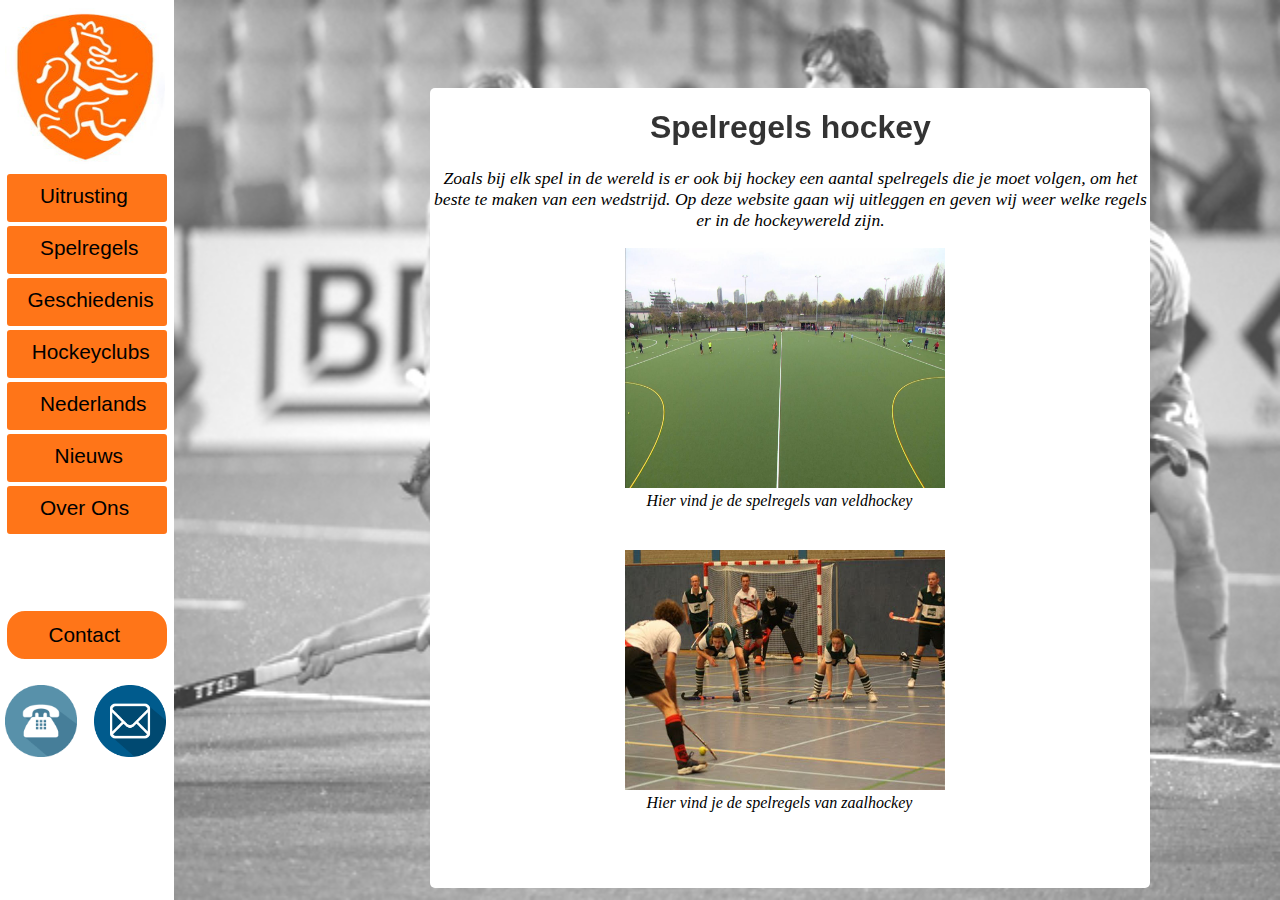
<file: spelregels.html>
<!DOCTYPE html>
<html>
  <head>
    <meta charset="utf-8"/>
    <title>Hockey</title>
    <link rel="stylesheet" href="style.css" type="text/css">
    <link rel="shortcut icon" href="../Images/icoon.ico" />
  </head>
  <body>
    <img id="achtergrond" src="../Images/achtergrond3.jpg" />
    <div class="kantlijn">
      <div>
        <a href="index.html">
          <img id="logo" src="../Images/knhblogo.jpg" />
        </a>
      </div>
      <div>
        <div id="uitrusting">
          <div class="button" onclick="location.href='uitrusting.html';" style="cursor:pointer">
            <a href="uitrusting.html" class="jumbotron">Uitrusting</a>
          </div>
          <div id="dropout">
              <ul>
                <li>
            <div id="keeper" onclick="location.href='keeper.html';">
              <a href="keeper.html" class="keepertekst">Keeper</a>
		        </div>
                </li>
                <li>
            <div id="speler" onclick="location.href='speler.html';">
              <a href="speler.html" class="spelertekst" >Speler</a>
            </div>
          </li>
          </div>
        </div>
        <div id="spelregels">
        <div class="button" onclick="location.href='spelregels.html';">
          <a href="spelregels.html" class="jumbotron">Spelregels</a>
        </div>
          <div id="dropout2">
            <ul>
              <li>
                <div id="veldhockey" onclick="location.href='veldhockey.html';">
                  <a href="veldhockey.html" class="veldhockeytekst"> Veldhockey</a>
                </div>
              </li>
              <li>
                <div id="zaalhockey" onclick="location.href='zaalhockey.html';">
                  <a href="zaalhockey.html" class="zaalhockeytekst">Zaalhockey</a>
                </div>
              </li>
            </div>
          </div>
        <div class="button" id="geschiedenis" onclick="location.href='geschiedenis.html';">
          <a href="geschiedenis.html" class="jumbotron">Geschiedenis</a>
        </div>
        <div class="button" id="hockeyclubs" onclick="location.href='hockeyclubs.html';">
          <a href="hockeyclubs.html" class="jumbotron">Hockeyclubs</a>
        </div>
      <div id="nederlands">
        <div class="button" onclick="location.href='nederlands.html';">
          <a href="nederlands.html" class="jumbotron">Nederlands</a>
        </div>
          <div id="dropout3">
            <ul>
              <li>
                <div id="dames" onclick="location.href='dames.html';">
                  <a href="dames.html" class="damestekst"> Dames</a>
                </div>
              </li>
              <li>
                <div id="heren" onclick="location.href='heren.html';">
                  <a href="heren.html" class="herentekst"> Heren</a>
                </div>
              </li>
            </div>
          </div>
        <div class="button" id="nieuws" onclick="location.href='nieuws.html';">
          <a href="nieuws.html" class="nieuws">Nieuws</a>
        </div>
        <div class="button" id="overons" onclick="loaction.href='overons.html';">
          <a href="overons.html" class="jumbotron">Over Ons</a>
        </div>
        <div id="contact">
          <p>Contact</p>
        </div>
      <div  class="iconen"id="telefoonicoon1">
        <img  id="telefoonicoon" src="../Images/phoneicon.png"/>
        <a id="telefoonnummer"> 0641564654 </a>
      </div>
      <div class="iconen" id="mailicoon1">
        <img  id="mailicoon" src="../Images/mailicon.png"/>
        <a id="mailadres">Mailadres</a>
      </div>
      </div>
    </div>
    <div id="inleidingspelregels" >
      <h1 class="titel">Spelregels hockey</h1>
        <p class="inleidendetekst">
          Zoals bij elk spel in de wereld is er ook bij hockey een aantal spelregels die je moet volgen, om het beste te maken van een wedstrijd.
          Op deze website gaan wij uitleggen en geven wij weer welke regels er in de hockeywereld zijn.

        </p>
        <div>
          <a href="veldhockey.html">
            <img id="veldhockeyimg" src="../Images/veldhockeyimg.jpg">
          </a>
            <p id="beschrijvingveldhockey">  <em>Hier vind je de spelregels van veldhockey</em></p>
        </div>
        <div>
          <a href="zaalhockey.html">
            <img id="zaalhockeyimg" src="../Images/zaalhockeyimg.jpg">
          </a>
            <p id="beschrijvingzaalhockey"> <em> Hier vind je de spelregels van zaalhockey</em></p>
        </div>
        </div>
    <div class="achtergrond">
    </div>
  </body>
</html>
</file>
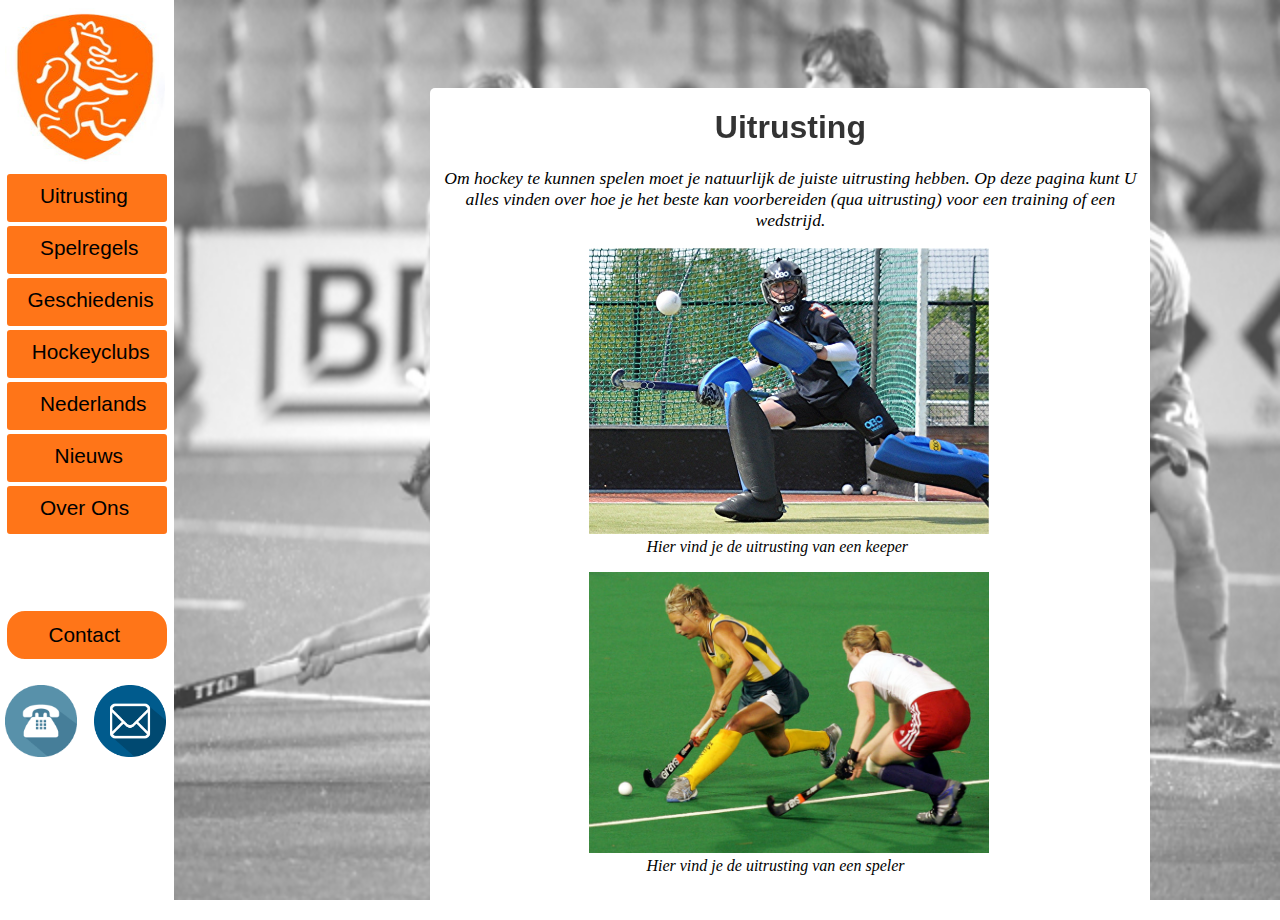
<file: uitrusting.html>
<!DOCTYPE html>
<html>
  <head>
    <meta charset="utf-8"/>
    <title>Hockey</title>
    <link rel="stylesheet" href="style.css" type="text/css">
    <link rel="shortcut icon" href="../Images/icoon.ico" />
  </head>
  <body>
    <img id="achtergrond" src="../Images/achtergrond3.jpg" />
    <div class="kantlijn">
      <div>
        <a href="index.html">
          <img id="logo" src="../Images/knhblogo.jpg" />
        </a>
      </div>
      <div>
        <div id="uitrusting">
          <div class="button" onclick="location.href='uitrusting.html';" style="cursor:pointer">
            <a href="uitrusting.html" class="jumbotron">Uitrusting</a>
          </div>
          <div id="dropout">
              <ul>
                <li>
            <div id="keeper" onclick="location.href='keeper.html';">
              <a href="keeper.html" class="keepertekst">Keeper</a>
		        </div>
                </li>
                <li>
            <div id="speler" onclick="location.href='speler.html';">
              <a href="speler.html" class="spelertekst" >Speler</a>
            </div>
          </li>
          </div>
        </div>
        <div id="spelregels">
        <div class="button" onclick="location.href='spelregels.html';">
          <a href="spelregels.html" class="jumbotron">Spelregels</a>
        </div>
          <div id="dropout2">
            <ul>
              <li>
                <div id="veldhockey" onclick="location.href='veldhockey.html';">
                  <a href="veldhockey.html" class="veldhockeytekst"> Veldhockey</a>
                </div>
              </li>
              <li>
                <div id="zaalhockey" onclick="location.href='zaalhockey.html';">
                  <a href="zaalhockey.html" class="zaalhockeytekst">Zaalhockey</a>
                </div>
              </li>
            </div>
          </div>
        <div class="button" id="geschiedenis" onclick="location.href='geschiedenis.html';">
          <a href="geschiedenis.html" class="jumbotron">Geschiedenis</a>
        </div>
        <div class="button" id="hockeyclubs" onclick="location.href='hockeyclubs.html';">
          <a href="hockeyclubs.html" class="jumbotron">Hockeyclubs</a>
        </div>
      <div id="nederlands">
        <div class="button" onclick="location.href='nederlands.html';">
          <a href="nederlands.html" class="jumbotron">Nederlands</a>
        </div>
          <div id="dropout3">
            <ul>
              <li>
                <div id="dames" onclick="location.href='dames.html';">
                  <a href="dames.html" class="damestekst"> Dames</a>
                </div>
              </li>
              <li>
                <div id="heren" onclick="location.href='heren.html';">
                  <a href="heren.html" class="herentekst"> Heren</a>
                </div>
              </li>
            </div>
          </div>
        <div class="button" id="nieuws" onclick="location.href='nieuws.html';">
          <a href="nieuws.html" class="nieuws">Nieuws</a>
        </div>
        <div class="button" id="overons" onclick="loaction.href='overons.html';">
          <a href="overons.html" class="jumbotron">Over Ons</a>
        </div>
        <div id="contact">
          <p>Contact</p>
        </div>
      <div  class="iconen"id="telefoonicoon1">
        <img  id="telefoonicoon" src="../Images/phoneicon.png"/>
        <a id="telefoonnummer"> 0641564654 </a>
      </div>
      <div class="iconen" id="mailicoon1">
        <img  id="mailicoon" src="../Images/mailicon.png"/>
        <a id="mailadres">Mailadres</a>
      </div>
      </div>
    </div>
    <div id="inleidinguitrusting" >
      <h1 class="titel">Uitrusting</h1>
        <p class="inleidendetekst">
          Om hockey te kunnen spelen moet je natuurlijk de juiste uitrusting hebben.
          Op deze pagina kunt U alles vinden over hoe je het beste kan voorbereiden (qua uitrusting) voor een training of een wedstrijd.

        </p>
        <div id="keeperuitrusting">
          <a href="keeper.html">
            <img id="keeperuitrustingimg" src="../Images/keeperuitrustingimg.jpg">
          </a>
            <p id="beschrijving">  <em>Hier vind je de uitrusting van een keeper</em></p>
        </div>
        <div id="speleruitrusting">
          <a href="speler.html">
            <img id="speleruitrustingimg" src="../Images/speleruitrustingimg.jpg">
          </a>
            <p id="beschrijvingspeler"> <em> Hier vind je de uitrusting van een speler</em></p>
        </div>
    <div class="achtergrond">
    </div>
  </body>
</html>
</file>
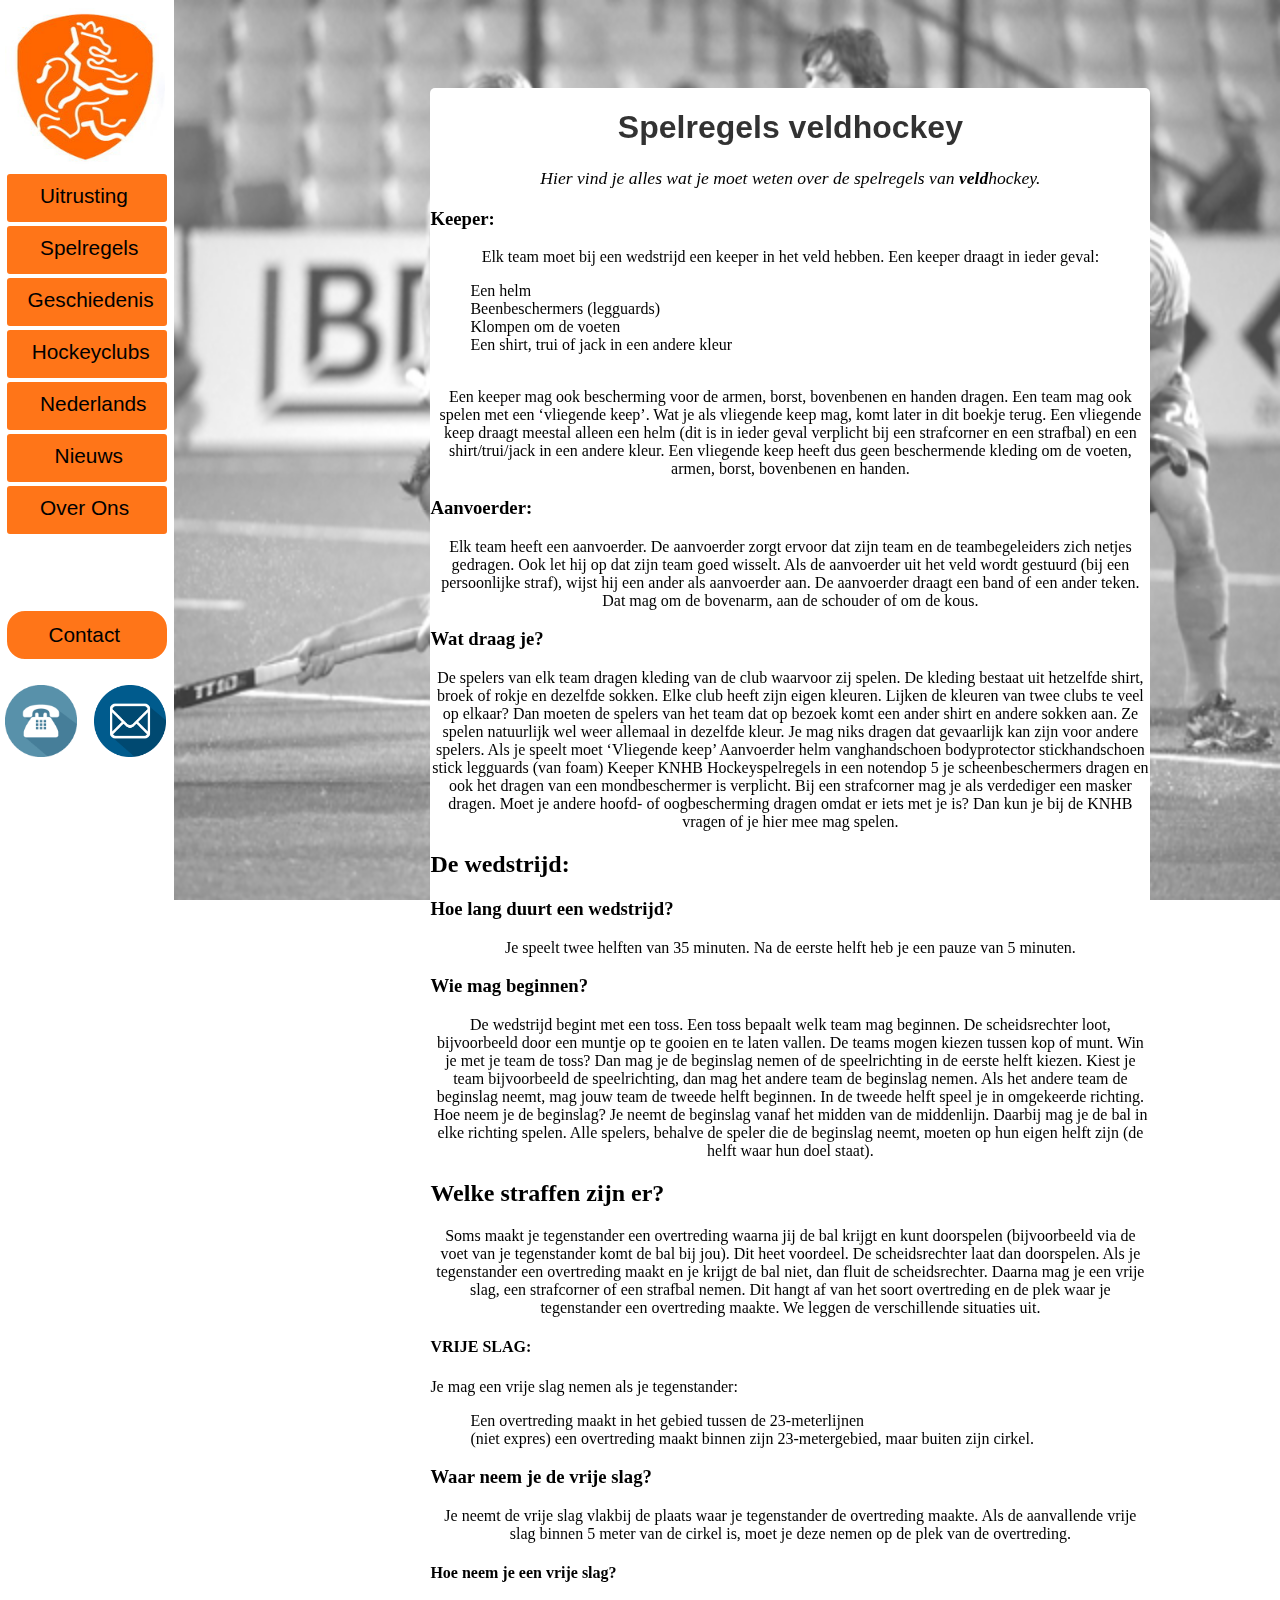
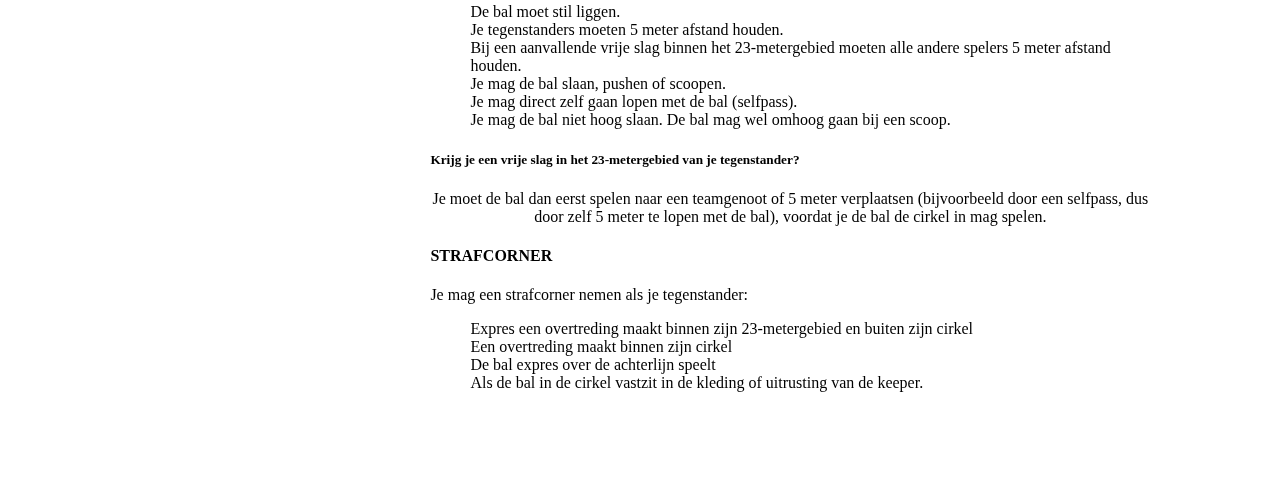
<file: veldhockey.html>
<!DOCTYPE html>
<html>
  <head>
    <meta charset="utf-8"/>
    <title>Hockey</title>
    <link rel="stylesheet" href="style.css" type="text/css">
    <link rel="shortcut icon" href="../Images/icoon.ico" />
  </head>
  <body>
    <img id="achtergrond" src="../Images/achtergrond3.jpg" />
    <div class="kantlijn">
      <div>
        <a href="index.html">
          <img id="logo" src="../Images/knhblogo.jpg" />
        </a>
      </div>
      <div>
        <div id="uitrusting">
          <div class="button" onclick="location.href='uitrusting.html';" style="cursor:pointer">
            <a href="uitrusting.html" class="jumbotron">Uitrusting</a>
          </div>
          <div id="dropout">
              <ul>
                <li>
            <div id="keeper" onclick="location.href='keeper.html';">
              <a href="keeper.html" class="keepertekst">Keeper</a>
		        </div>
                </li>
                <li>
            <div id="speler" onclick="location.href='speler.html';">
              <a href="speler.html" class="spelertekst" >Speler</a>
            </div>
          </li>
          </div>
        </div>
        <div id="spelregels">
        <div class="button" onclick="location.href='spelregels.html';">
          <a href="spelregels.html" class="jumbotron">Spelregels</a>
        </div>
          <div id="dropout2">
            <ul>
              <li>
                <div id="veldhockey" onclick="location.href='veldhockey.html';">
                  <a href="veldhockey.html" class="veldhockeytekst"> Veldhockey</a>
                </div>
              </li>
              <li>
                <div id="zaalhockey" onclick="location.href='zaalhockey.html';">
                  <a href="zaalhockey.html" class="zaalhockeytekst">Zaalhockey</a>
                </div>
              </li>
            </div>
          </div>
        <div class="button" id="geschiedenis" onclick="location.href='geschiedenis.html';">
          <a href="geschiedenis.html" class="jumbotron">Geschiedenis</a>
        </div>
        <div class="button" id="hockeyclubs" onclick="location.href='hockeyclubs.html';">
          <a href="hockeyclubs.html" class="jumbotron">Hockeyclubs</a>
        </div>
      <div id="nederlands">
        <div class="button" onclick="location.href='nederlands.html';">
          <a href="nederlands.html" class="jumbotron">Nederlands</a>
        </div>
          <div id="dropout3">
            <ul>
              <li>
                <div id="dames" onclick="location.href='dames.html';">
                  <a href="dames.html" class="damestekst"> Dames</a>
                </div>
              </li>
              <li>
                <div id="heren" onclick="location.href='heren.html';">
                  <a href="heren.html" class="herentekst"> Heren</a>
                </div>
              </li>
            </div>
          </div>
        <div class="button" id="nieuws" onclick="location.href='nieuws.html';">
          <a href="nieuws.html" class="nieuws">Nieuws</a>
        </div>
        <div class="button" id="overons" onclick="loaction.href='overons.html';">
          <a href="overons.html" class="jumbotron">Over Ons</a>
        </div>
        <div id="contact">
          <p>Contact</p>
        </div>
      <div  class="iconen"id="telefoonicoon1">
        <img  id="telefoonicoon" src="../Images/phoneicon.png"/>
        <a id="telefoonnummer"> 0641564654 </a>
      </div>
      <div class="iconen" id="mailicoon1">
        <img  id="mailicoon" src="../Images/mailicon.png"/>
        <a id="mailadres">Mailadres</a>
      </div>
      </div>
    </div>
    <div id="inleidingveldhockey" >
      <h1 class="titel">Spelregels veldhockey</h1>
        <p class="inleidendetekst">Hier vind je alles wat je moet weten over de spelregels van <b>veld</b>hockey.</p>
          <p class="tekst"><h3>Keeper:</h3>
            <p class="tekst">
Elk team moet bij een wedstrijd een keeper in het veld hebben. Een keeper
draagt in ieder geval:
<ul>
<li> Een helm</li>
 <li>Beenbeschermers (legguards)</li>
<li>Klompen om de voeten</li>
  <li>Een shirt, trui of jack in een andere
kleur</li>
<br>
</ul>
<p class="tekst">Een keeper mag ook bescherming
voor de armen, borst, bovenbenen en
handen dragen.
Een team mag ook
spelen met een
‘vliegende keep’. Wat
je als vliegende keep
mag, komt later in dit
boekje terug. Een vliegende keep draagt meestal alleen een
helm (dit is in ieder geval verplicht bij een strafcorner en een
strafbal) en een shirt/trui/jack in een andere kleur. Een vliegende keep heeft
dus geen beschermende kleding om de voeten, armen, borst, bovenbenen en
handen.
<br>
<h3>Aanvoerder:</h3>
<p class="tekst">
Elk team heeft een aanvoerder. De aanvoerder zorgt
ervoor dat zijn team en de teambegeleiders zich netjes
gedragen. Ook let hij op dat zijn team goed wisselt.
Als de aanvoerder uit het veld wordt gestuurd (bij een
persoonlijke straf), wijst hij een ander als aanvoerder
aan.
De aanvoerder draagt een band of een ander teken. Dat mag om de bovenarm,
aan de schouder of om de kous.
</p>
<h3>Wat draag je?</h3>
<p class="tekst">
De spelers van elk team dragen kleding van de club waarvoor zij spelen. De
kleding bestaat uit hetzelfde shirt, broek of rokje en dezelfde sokken. Elke club
heeft zijn eigen kleuren.
Lijken de kleuren van twee clubs te veel op elkaar? Dan moeten de spelers van
het team dat op bezoek komt een ander shirt en andere sokken aan. Ze spelen
natuurlijk wel weer allemaal in dezelfde kleur.
Je mag niks dragen dat gevaarlijk kan zijn voor andere spelers. Als je speelt moet
‘Vliegende keep’
Aanvoerder
helm
vanghandschoen bodyprotector
stickhandschoen
stick
legguards
(van foam)
Keeper
KNHB Hockeyspelregels in een notendop 5
je scheenbeschermers dragen en ook het dragen van een mondbeschermer is
verplicht. Bij een strafcorner mag je als verdediger een masker dragen.
Moet je andere hoofd- of oogbescherming dragen omdat er iets met je is? Dan
kun je bij de KNHB vragen of je hier mee mag spelen. </p>
<h2>De wedstrijd:</h2>
<h3>Hoe lang duurt een wedstrijd?</h3>
<p class="tekst">Je speelt twee helften van 35 minuten. Na de eerste helft heb je een pauze van 5
minuten.</p>
<h3>Wie mag beginnen?</h3>
<p class="tekst">De wedstrijd begint met een toss. Een toss bepaalt
welk team mag beginnen. De scheidsrechter loot,
bijvoorbeeld door een muntje op te gooien en te laten
vallen. De teams mogen kiezen tussen kop of munt.
Win je met je team de toss? Dan mag je de beginslag nemen of de speelrichting
in de eerste helft kiezen. Kiest je team bijvoorbeeld de speelrichting, dan mag het
andere team de beginslag nemen. Als het andere team de beginslag neemt, mag
jouw team de tweede helft beginnen. In de tweede helft speel je in omgekeerde
richting.
Hoe neem je de beginslag?
Je neemt de beginslag vanaf het midden van de middenlijn. Daarbij mag je de bal
in elke richting spelen. Alle spelers, behalve de speler die de beginslag neemt,
moeten op hun eigen helft zijn (de helft waar hun doel staat).
</p>
<h2>Welke straffen zijn er?</h2>
<p class="tekst">
Soms maakt je tegenstander een overtreding waarna jij de bal krijgt en kunt
doorspelen (bijvoorbeeld via de voet van je tegenstander komt de bal bij jou). Dit
heet voordeel. De scheidsrechter laat dan doorspelen. Als je tegenstander een
overtreding maakt en je krijgt de bal niet, dan fluit de scheidsrechter.
Daarna mag je een vrije slag, een strafcorner of een strafbal nemen. Dit hangt
af van het soort overtreding en de plek waar je tegenstander een overtreding
maakte. We leggen de verschillende situaties uit.
</p>
<h4>VRIJE SLAG:</h4>
<p>Je mag een vrije slag nemen als je tegenstander:</p>
<ul>

<li>Een overtreding maakt in het gebied tussen de 23-meterlijnen</li>
<li>(niet expres) een overtreding maakt binnen zijn 23-metergebied, maar buiten
zijn cirkel.</li></ul>
<h3>Waar neem je de vrije slag?</h3>
<p class="tekst">Je neemt de vrije slag vlakbij de plaats waar je tegenstander de overtreding
maakte. Als de aanvallende vrije slag binnen 5 meter van de cirkel is, moet je deze
nemen op de plek van de overtreding.</p>
<h4>Hoe neem je een vrije slag?</h4>
<ul><li>De bal moet stil liggen.</li>
<li>Je tegenstanders moeten 5 meter afstand houden.</li>
<li>Bij een aanvallende vrije slag binnen het 23-metergebied moeten alle andere
spelers 5 meter afstand houden.</li>
<li>Je mag de bal slaan, pushen of scoopen.</li>
<li>Je mag direct zelf gaan lopen met de bal (selfpass).</li>
<li>Je mag de bal niet hoog slaan. De bal
mag wel omhoog gaan bij een scoop.</li></ul>
<h5>Krijg je een vrije slag in het
23-metergebied van je tegenstander?</h5>
<p class="tekst">Je moet de bal dan eerst spelen
naar een teamgenoot of 5 meter
verplaatsen (bijvoorbeeld door een
selfpass, dus door zelf 5 meter te
lopen met de bal), voordat je de bal de
cirkel in mag spelen.
</p>
<h4>STRAFCORNER</h4>
Je mag een strafcorner nemen als je tegenstander:
<ul>
<li>Expres een overtreding maakt binnen zijn 23-metergebied en buiten zijn
cirkel</li>
<li>Een overtreding maakt binnen zijn cirkel</li>
<li>De bal expres over de achterlijn speelt</li>

<li>Als de bal in de cirkel vastzit in de kleding of uitrusting van de keeper.</li>

        </div>

    <div class="achtergrond">
    </div>
  </body>
</html>
</file>
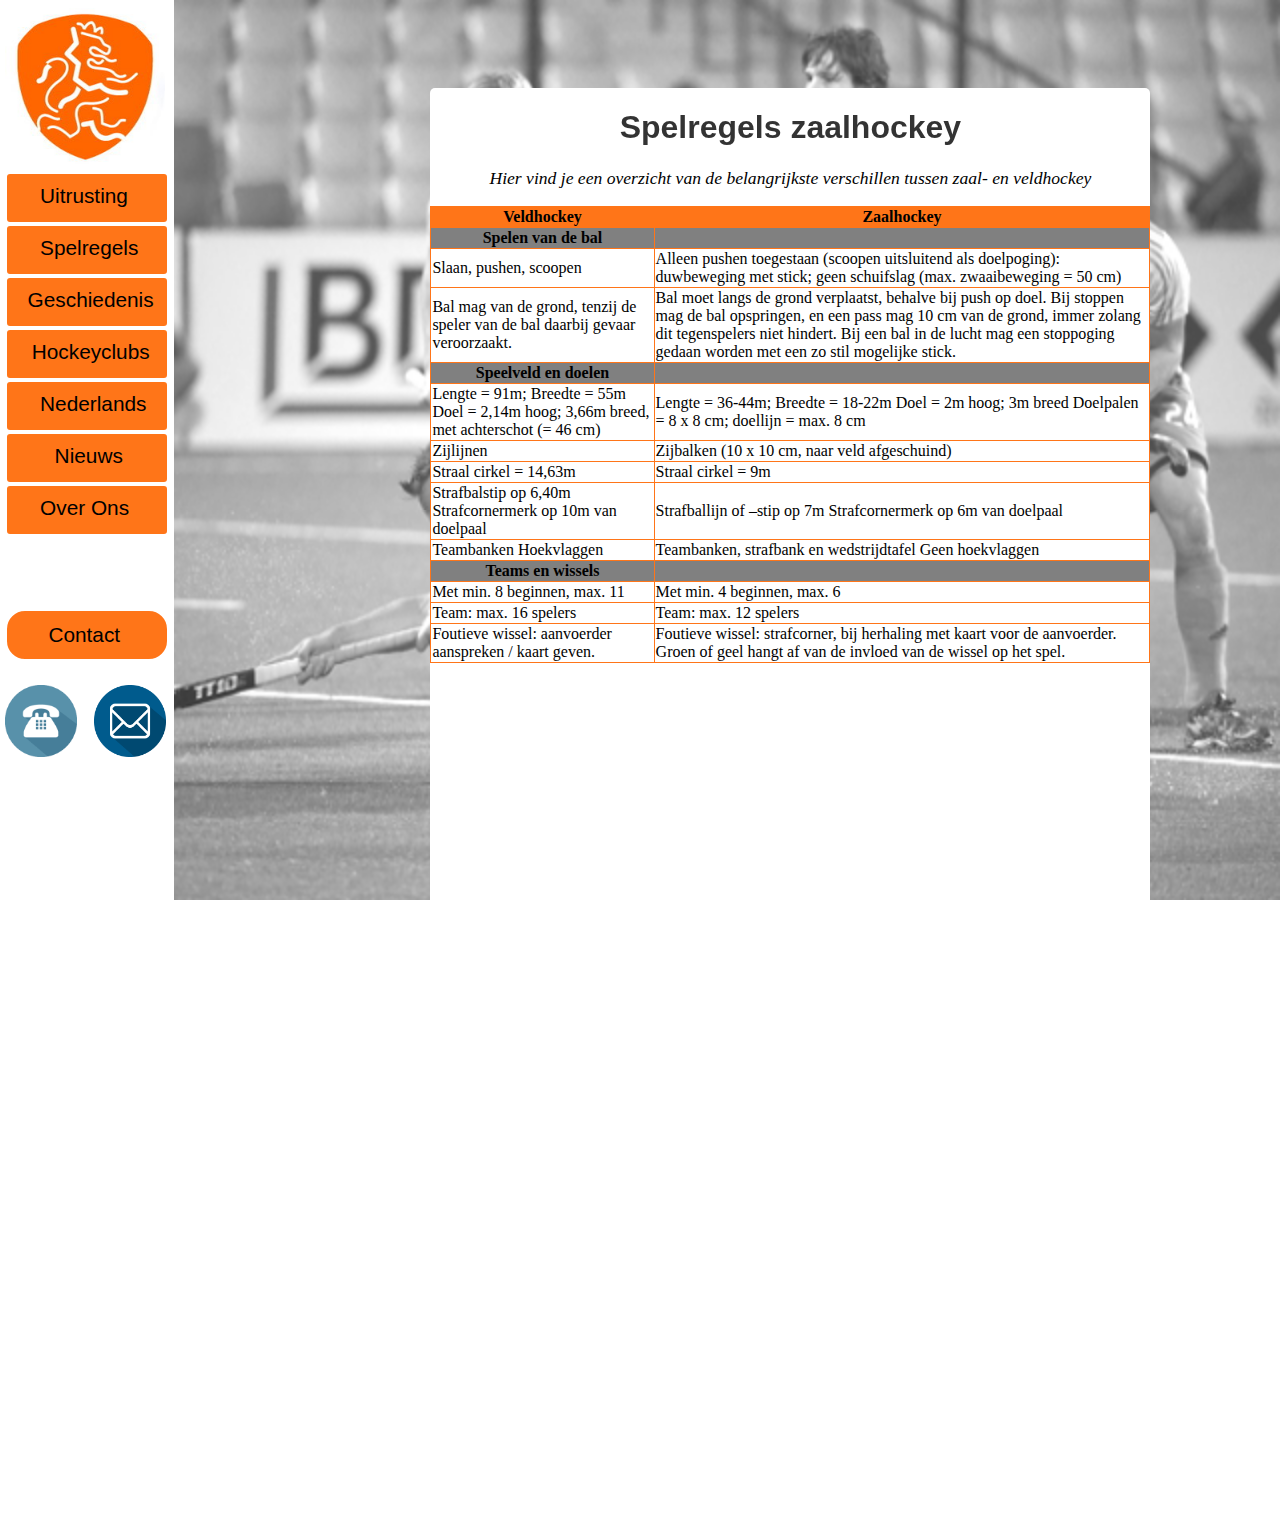
<file: zaalhockey.html>
<!DOCTYPE html>
<html>
  <head>
    <meta charset="utf-8"/>
    <title>Hockey</title>
    <link rel="stylesheet" href="style.css" type="text/css">
    <link rel="shortcut icon" href="../Images/icoon.ico" />
  </head>
  <body>
    <img id="achtergrond" src="../Images/achtergrond3.jpg" />
    <div class="kantlijn">
      <div>
        <a href="index.html">
          <img id="logo" src="../Images/knhblogo.jpg" />
        </a>
      </div>
      <div>
        <div id="uitrusting">
          <div class="button" onclick="location.href='uitrusting.html';" style="cursor:pointer">
            <a href="uitrusting.html" class="jumbotron">Uitrusting</a>
          </div>
          <div id="dropout">
              <ul>
                <li>
            <div id="keeper" onclick="location.href='keeper.html';">
              <a href="keeper.html" class="keepertekst">Keeper</a>
		        </div>
                </li>
                <li>
            <div id="speler" onclick="location.href='speler.html';">
              <a href="speler.html" class="spelertekst" >Speler</a>
            </div>
          </li>
          </div>
        </div>
        <div id="spelregels">
        <div class="button" onclick="location.href='spelregels.html';">
          <a href="spelregels.html" class="jumbotron">Spelregels</a>
        </div>
          <div id="dropout2">
            <ul>
              <li>
                <div id="veldhockey" onclick="location.href='veldhockey.html';">
                  <a href="veldhockey.html" class="veldhockeytekst"> Veldhockey</a>
                </div>
              </li>
              <li>
                <div id="zaalhockey" onclick="location.href='zaalhockey.html';">
                  <a href="zaalhockey.html" class="zaalhockeytekst">Zaalhockey</a>
                </div>
              </li>
            </div>
          </div>
        <div class="button" id="geschiedenis" onclick="location.href='geschiedenis.html';">
          <a href="geschiedenis.html" class="jumbotron">Geschiedenis</a>
        </div>
        <div class="button" id="hockeyclubs" onclick="location.href='hockeyclubs.html';">
          <a href="hockeyclubs.html" class="jumbotron">Hockeyclubs</a>
        </div>
      <div id="nederlands">
        <div class="button" onclick="location.href='nederlands.html';">
          <a href="nederlands.html" class="jumbotron">Nederlands</a>
        </div>
          <div id="dropout3">
            <ul>
              <li>
                <div id="dames" onclick="location.href='dames.html';">
                  <a href="dames.html" class="damestekst"> Dames</a>
                </div>
              </li>
              <li>
                <div id="heren" onclick="location.href='heren.html';">
                  <a href="heren.html" class="herentekst"> Heren</a>
                </div>
              </li>
            </div>
          </div>
        <div class="button" id="nieuws" onclick="location.href='nieuws.html';">
          <a href="nieuws.html" class="nieuws">Nieuws</a>
        </div>
        <div class="button" id="overons" onclick="loaction.href='overons.html';">
          <a href="overons.html" class="jumbotron">Over Ons</a>
        </div>
        <div id="contact">
          <p>Contact</p>
        </div>
      <div  class="iconen"id="telefoonicoon1">
        <img  id="telefoonicoon" src="../Images/phoneicon.png"/>
        <a id="telefoonnummer"> 0641564654 </a>
      </div>
      <div class="iconen" id="mailicoon1">
        <img  id="mailicoon" src="../Images/mailicon.png"/>
        <a id="mailadres">Mailadres</a>
      </div>
      </div>
    </div>
    <div id="inleiding" >
      <h1 class="titel">Spelregels zaalhockey</h1>
        <p class="inleidendetekst">Hier vind je een overzicht van de belangrijkste verschillen tussen zaal- en veldhockey</p>
          <table>
            <tr>
              <th>Veldhockey</th>
              <th>Zaalhockey</th>
            </tr>
            <tr>
              <th style="background-color:gray">Spelen van de bal</th>
              <th style="background-color:gray"> </th>
            </tr>
            <tr>
              <td>Slaan, pushen, scoopen</td>
              <td>Alleen pushen toegestaan (scoopen uitsluitend
                  als doelpoging):
                  duwbeweging met stick; geen schuifslag
                  (max. zwaaibeweging = 50 cm)
              </td>
            </tr>
            <tr>
              <td>Bal mag van de grond, tenzij de speler van de
                  bal daarbij gevaar veroorzaakt.
              </td>
              <td>Bal moet langs de grond verplaatst, behalve
                  bij push op doel. Bij stoppen mag de bal
                  opspringen, en een pass mag 10 cm van de
                  grond, immer zolang dit tegenspelers niet
                  hindert. Bij een bal in de lucht mag een
                  stoppoging gedaan worden met een zo stil
                  mogelijke stick.
              </td>
          <tr>
            <th style="background-color:gray">Speelveld en doelen </th>
            <th style="background-color:gray"> </th>
          </tr>
          <tr>
            <td>Lengte = 91m; Breedte = 55m
                Doel = 2,14m hoog; 3,66m breed, met
                achterschot (= 46 cm)
            </td>
            <td>
              Lengte = 36-44m; Breedte = 18-22m
              Doel = 2m hoog; 3m breed
              Doelpalen = 8 x 8 cm; doellijn = max. 8 cm
            </td>
          </tr>
          <tr>
            <td>
              Zijlijnen
            </td>
            <td>
              Zijbalken (10 x 10 cm, naar veld afgeschuind)
            </td>
          </tr>
          <tr>
            <td>
              Straal cirkel = 14,63m
            </td>
            <td>
              Straal cirkel = 9m
            </td>
          </tr>
          <tr>
            <td>
              Strafbalstip op 6,40m
              Strafcornermerk op 10m van doelpaal
            </td>
            <td>
              Strafballijn of –stip op 7m
              Strafcornermerk op 6m van doelpaal
            </td>
          </tr>
          <tr>
            <td>Teambanken
                Hoekvlaggen
            </td>
            <td>
              Teambanken, strafbank en wedstrijdtafel
              Geen hoekvlaggen
            </td>
          </tr>
        <tr>
          <th style="background-color:gray"> Teams en wissels</th>
          <th style="background-color:gray"> </th>
        </tr>
        <tr>
          <td>
            Met min. 8 beginnen, max. 11
          </td>
          <td>
            Met min. 4 beginnen, max. 6
          </td>
        </tr>
        <tr>
          <td>
            Team: max. 16 spelers
          </td>
          <td>
            Team: max. 12 spelers
          </td>
        </tr>
        <tr>
          <td>
            Foutieve wissel: aanvoerder aanspreken /
            kaart geven.
          </td>
          <td>
            Foutieve wissel: strafcorner, bij herhaling met
            kaart voor de aanvoerder. Groen of geel hangt
            af van de invloed van de wissel op het spel.
          </td>
        </tr>

        </div>
    <div class="achtergrond">
    </div>
  </body>
</html>
</file>
<file: style.css>
.jumbotron{
  display: flex;
  text-decoration:none;
  color:black;
}
div .button{
  display: flex;
  background-color: #FF7518;
  border: 0.15em solid white;
  width: 10em;
  height: 3em;
  text-align: center;
  margin-bottom: 0em;
  margin-top: 0em;
  position:relative;
  transition: 0.4s;
  margin-left:0.8em;
  cursor:pointer;
  border-radius: 5px;
}
.button a{
  position:relative;
  left:1.6em;
  top: 0.5em;
  text-align:center;
  transition: 0.3s;
  font-size: 1.3em;
  font-family: Arial;
}
.button:hover{
  border: 1px solid black;
  height: 5em;
  width: 10em;
  border-radius: 5px;
}
a{
  position:relative;
}
.button:hover a{
  top: 1.3em;
  left: 1.6em;
}
#uitrusting{
  width: 7.2em;
}
#logo{
  height: 10em;
  width: 10em;
  margin-left: 0.8em;
  margin-top: 1em;
}
#logo:hover{
  height: 10em;
  width: 10em;
  transition: height 1s;
  transform: rotateY(360deg);
  transition: transform 2s ease-in;
}
#geschiedenis a{
  position:relative;
  left:1.0em;
}
#geschiedenis:hover a{
  position: relative;
  left: 1.0em;
}
.kantlijn{
  width:11.4em;
  height:101.3%;
  background-color:white;
  position: fixed;
  margin-left: -1em;
  margin-top: -1em;
  z-index: 5;
}
#achtergrond{
position:fixed;
top:0;
left:0;
width:100%;
height:100%;
}
#inleiding{
position:absolute;
margin-left: 33%;
margin-top: 5em;
background-color: white;
width:45em;
height:90em;
border-radius: 5px;
}
#hockeyclubs a{
  position: relative;
  left:1.2em;
}
#hockeyclubs:hover a{
  position: relative;
  left: 1.2em;
}
#dropout li{
  list-style-type: none;
}
#dropout{
  position:absolute;
  left:-20em;
  opacity: 0;
}
#uitrusting:hover #dropout {
  left:8.9em;
  top: 10em;
  opacity: 1;
  transition: opacity 1s;
}
#speler{
  width: 10em;
  height: 3em;
  background-color: #FF7518;
  border: white solid 1px;
  transition: 0.3s;
  border-radius: 5px;
}
#keeper{
  width: 10em;
  height: 3em;
  background-color: #FF7518;
  border: white solid 1px;
  margin-top: 1.2em;
  transition: 0.3s;
  border-radius: 5px;
}
.keepertekst, .spelertekst{
  display: flex;
  text-decoration:none;
  color:black;
  padding-top: 0.55em;
  padding-left: 2.4em;
  text-align: center;
  text-align: center;
  font-size: 1.3em;
  font-family: Arial;
}
#speler:hover{
  width:10em;
  height:5em;
  border: 1px solid black;
  border-radius right: 5px;
}
#keeper:hover{
  width:10em;
  height:5em;
  border: 1px solid black;
  border-radius right: 5px;
}
#keeper:hover a{
  padding-left: 2.4em;
  padding-top: 1.3em;
}
#keeper a{
  transition: 0.3s;
}
#speler:hover a{
  padding-left: 2.4em;
  padding-top: 1.3em;
}
#speler a{
  transition: 0.3s;
}
div #contact{
  display: flex;
  background-color: #FF7518;
  border: 0.15em solid white;
  width: 10em;
  height: 3em;
  text-align: center;
  margin-bottom: 0.5em;
  margin-top: 40%;
  position:relative;
  transition: 0.4s;
  margin-left:0.8em;
  border-radius: 20px;
}
#contact p{
  position:relative;
  left: 2em;
  top: -0.4em;
  text-align:center;
  font-size: 1.3em;
  font-family: Arial;
}
#telefoonicoon1{
  width:4.5em;
  height:4.5em;
  margin-left: 0.8em;
  margin-top: 1em;
}
#telefoonnummer{
  margin-top: 1em;
  opacity:0;
  font-family: Calibri;
}
#telefoonicoon{
  width:4.5em;
  height:4.5em;
}
#telefoonicoon1:hover #telefoonnummer{
  opacity: 1;
  transition: opacity 1s;
}
#telefoonicoon:hover{
  transform:rotateY(360deg);
  transition: transform 2s;
}
.titel{
  text-align: center;
  font-family: arial;
}
#mailicoon1{
  width:4.5em;
  height:4.5em;
  margin-left: 0.8em;
  margin-top: 1em;
}
#mailadres{
  margin-top: 1em;
  opacity: 0;
  font-family: Calibri;
}
#mailicoon{
  width:4.5em;
  height:4.5em;
}
#mailicoon:hover{
  transform:rotateY(360deg);
  transition: transform 2s;
}
#mailicoon1:hover #mailadres{
  opacity: 1;
  transition: opacity 1s;
}
.iconen{
  display: inline-block;
}
#youtubeicoon{
  width:4.5em;
  height:4.5em;
}
#youtubeicoon1{
  width:4.5em;
  height:4.5em;
  margin-left: 113em;
  margin-top: 55em;
  position: fixed;
}
#filmpjes{
  margin-left: 0.5em;
  opacity:0;
  font-family: Calibri;
}
#youtubeicoon1:hover #filmpjes{
  opacity:1;
  transition: opacity 3s;
}
#youtubeicoon:hover{
  transform:rotateY(360deg);
  transition: transform 2s;
}
#dropout2 li{
  list-style-type: none;
}
#dropout2{
  position:absolute;
  left:-20em;
  opacity:0;
}
#spelregels:hover #dropout2{
  left:8.9em;
  top: 13.5em;
  opacity: 1;
  transition: opacity 1s
}
#veldhockey{
  width: 10em;
  height: 3em;
  background-color: #FF7518;
  border: white solid 1px;
  transition: 0.3s;
  border-radius: 5px;
}
#zaalhockey{
  width: 10em;
  height: 3em;
  background-color: #FF7518;
  border: white solid 1px;
  transition: 0.3s;
  border-radius: 5px;
}
.zaalhockeytekst, .veldhockeytekst{
  display: flex;
  text-decoration: none;
  color: black;
  padding-top: 0.6em;
  padding-left: 1.5em;
  text-align: center;
  text-align: center;
  font-size: 1.3em;
  font-family: Arial;
}
#zaalhockey:hover{
  width:10em;
  height:5em;
  border:1px black solid

}
#veldhockey:hover{
  width:10em;
  height:5em;
  border:1px black solid;
}
#veldhockey:hover a{
  padding-top:17.5%;
}
#veldhockey a{
  transition:0.3s;
}
#zaalhockey:hover a{
  padding-top: 17.5%;
}
#zaalhockey a{
  transition:0.3s;
}
#dropout3{
  position:absolute;
  left: -30em;
  opacity: 0;
}
#nederlands:hover #dropout3{
  left:8.9em;
  top:23.25em;
  opacity:1;
  transition: opacity 1s;
}
#heren{
  width: 10em;
  height: 3em;
  background-color: #FF7518;
  border: white solid 1px;
  transition: 0.3s;
  border-radius: 5px;
}
#dames{
  width: 10em;
  height: 3em;
  background-color: #FF7518;
  border: white solid 1px;
  transition: 0.3s;
  border-radius: 5px;
}
.herentekst, .damestekst{
  display: flex;
  text-decoration: none;
  color: black;
  padding-top: 0.6em;
  padding-left: 2.2em;
  text-align: center;
  text-align: center;
  font-size: 1.3em;
  font-family: Arial;
}
#heren:hover{
  width:10em;
  height:5em;
  border:1px solid black;
  border-radius right: 5px;
}
#dames:hover{
  width:10em;
  height:5em;
  border:1px solid black;
  border-radius right: 5px;
}
#heren:hover a{
  padding-left: 2.4em;
  padding-top:1.3em;
}
#heren a{
  transition: 0.3s;
}
#dames:hover a{
  padding-left: 2.4em;
  padding-top:1.3em;
}
#dames a{
  transition: 0.3s;
}
#dropout3 li{
  list-style-type: none;
}
.nieuws{
  padding-left: 0.7em;
  display: flex;
  text-decoration:none;
  color:black;
}
.titel{
  opacity: 0.8;
}
.tekst{
  text-align: center;
}
#inleidinggeschiedenis{
  position:absolute;
  margin-left: 33%;
  margin-top: 5em;
  background-color: white;
  width:45em;
  height:70em;
  border-radius: 5px;
}
#keeperuitrustingimg{
  padding-left: 22%;
  margin-top: 0em;
  position:relative;
  width:25em;
}
#beschrijving {
  margin-left: 30%;
  margin-top: 0em;
}
#speleruitrustingimg{
  margin-left:22%;
  margin-top: 0em;
  position:relative;
  width:25em;
}
#beschrijvingspeler{
  margin-left: 30%;
  margin-top:0em;
}
#inleidinguitrusting{
  position:absolute;
  margin-left: 33%;
  margin-top: 5em;
  background-color: white;
  width:45em;
  height:52em;
  border-radius: 5px;
}
table,td, th{
  border: #FF7518 1px solid;
  border-collapse: collapse;
}
th{
  background-color: #FF7518;
}
#keepertabel{
  margin-left: 29%;
  margin-top: 5em;
  width:15em;
  font-size: 1.25em;
  text-align: center;
}
#spelertabel{
  margin-left: 33%;
  margin-top: 5em;
  width:12.5em;
  font-size:1.25em;
  text-align: center;
}
#veldhockeyimg{
  width:20em;
  height:15em;
  margin-left: 27%;

}
#zaalhockeyimg{
  width: 20em;
  margin-left: 27%;
  height:15em;
  margin-top: 1.5em
}
#beschrijvingzaalhockey, #beschrijvingveldhockey{
  padding-left: 30%;
  margin-top: 0em;
}
#inleidingspelregels{
  position:absolute;
  margin-left: 33%;
  margin-top: 5em;
  background-color: white;
  width:45em;
  height:50em;
  border-radius: 5px;
}
#inleidingveldhockey{
  position:absolute;
  margin-left: 33%;
  margin-top: 5em;
  background-color: white;
  width:45em;
  height:125em;
  border-radius: 5px;
}
.inleidendetekst{
  text-align: center;
  font-style: italic;
  font-size: 1.1em;
}
#logobommel{
  width:9em;
  height:9em;
  position: relative;
}
#logohcdb{
  width:8em;
  height:8em;
  position: absolute;
}
#hcdbtekst{
  font-style: italic;
  margin-left: 1.25em;
  margin-top: 10em
}
#bommeltekst{
  font-style: italic;
  margin-left:1.25em;
  margin top
}
#bommel{
  width:9em;
  height:9em;
  position: relative;
  margin-top: 5em;
  margin-left: 8em;
}
#db{
  width:8em;
  height:8em;
  position: absolute;
  margin-left:27.5em;
  margin-top: -8em

}
#inleidingg{
  position:absolute;
  margin-left: 33%;
  margin-top: 5em;
  background-color: white;
  width:45em;
  height:25em;
  border-radius: 5px;
}
#nieuws1{
  width: 8em;
  height: 8em;
  text-decoration: none

}
#nieuws1tekst{
  font-style: italic;
  margin-left: 10em;
  margin-top: -8em;
  text-decoration: none
}

.nieuws1{
  width: 15em;
  height: 8em;
  margin-top: 4em;
  margin-left: 10em;
  text-decoration: none
}
#nieuws2{
  width: 8em;
  height: 8em;
}
.nieuws2{
  width:15em;
  height:8em;
  margin-top: 4em;
  margin-left: 10em;
}
#nieuws2tekst{
  font-style: italic;
  margin-left: 10em;
  margin-top: -8em;
}
#nieuws3{
  width: 8em;
  height: 8em;
}
.nieuws3{
  width:15em;
  height:8em;
  margin-top: 4em;
  margin-left: 10em;
}
#nieuws3tekst{
  font-style: italic;
  margin-left: 10em;
  margin-top: -8em;
}
#herenfoto{
  width: 45em;
  height: 22.5em;
  position: relative;
  margin-top: 10em
}
#olympisch{
  margin-left: 15em;
}
#wereld{
  margin-left: 15em;
}
#europees{
  margin-left: 15em
}
.dameselftal{
  width:15em;
  height: 10em;
  margin-left: 4em;
  margin-top: 5em;
}
#dameselftal{
  width:15em;
  height: 10em;
}
#damestekst{
  margin-top: 0em;
  font-style: italic;
  margin-left: 5em;
}
.herenelftal{
  width:15em;
  height: 10em;
  margin-left: 24em;
  margin-top: -10em;
}
#herenelftal{
  width:15em;
  height: 10em;
}
#herentekst{
  margin-top: 0em;
  font-style: italic;
  margin-left: 5em;
}
.teksthockeyclubs{


}
#noord-brabant{
  display: inline-block;
  position: relative;
  left: 25em;
  top: -293.8em;
}
#zuid-holland{
  display: inline-block;
  position: relative;
  left: 25em;
  top: -150.5em;
}
#overijssel{
  display: inline-block;
  position: relative;
  left: 25em;
  top: 62.5em;
}
#zeeland{
  display: inline-block;
  position: relative;
  top: -230em;
  left: 6em;
}
#limburg{
  display: inline-block;
  position: relative;
  top: -192em;
  left: 10em;
}
#flevoland{
  top: -18em;
  position: relative;
}
.inleidinghockeyclubs{
position:absolute;
margin-left: 33%;
margin-top: 10em;
background-color: white;
width:45em;
height:410em;
border-radius: 5px;
}
#herenfoto{
  width: 45em;
  height: 22.5em;
  position: relative;
  margin-top: 1em
}
#olympisch{
  margin-left: 15em;
}
#wereld{
  margin-left: 15em;
}
#europees{
  margin-left: 15em
}
#damesfoto{
  width: 45em;
  height: 22.5em;
  position: relative;
  margin-top: 0em
}
li{
  list-style-type: none;
}
</file>
